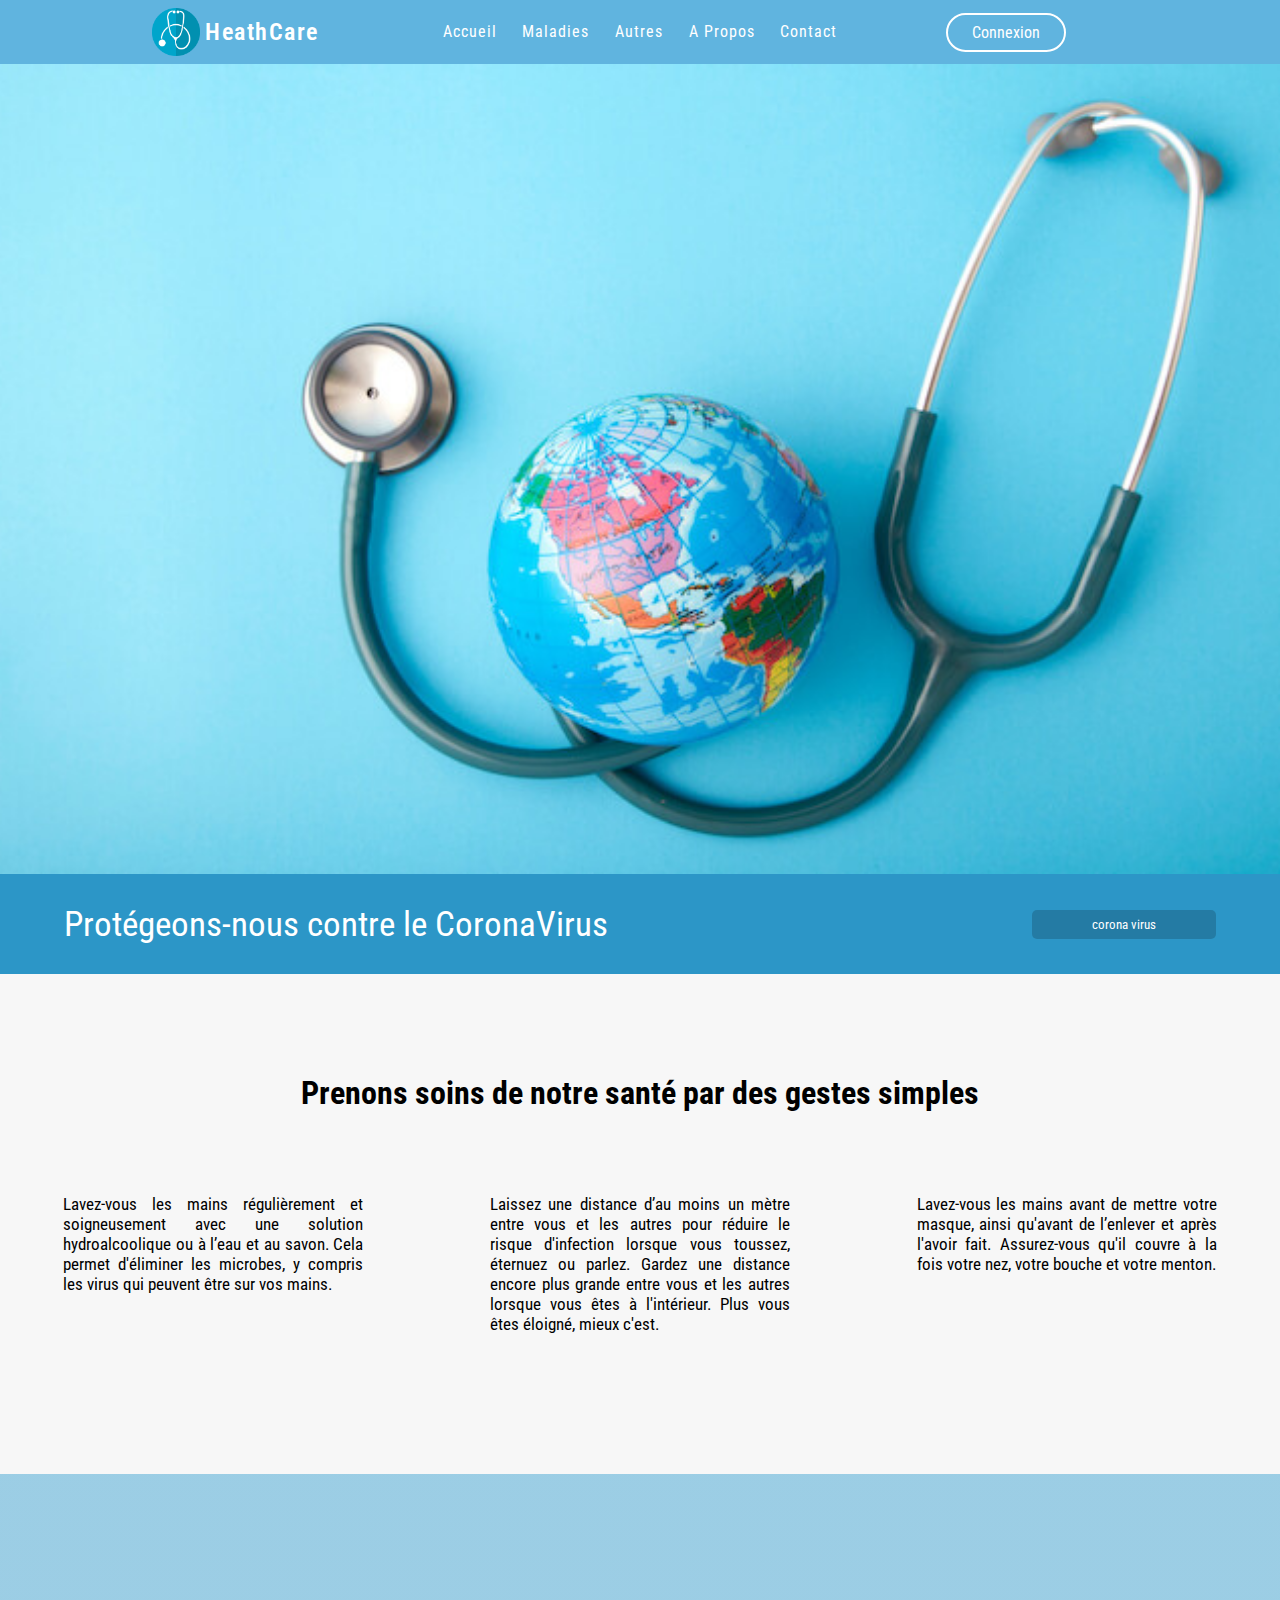
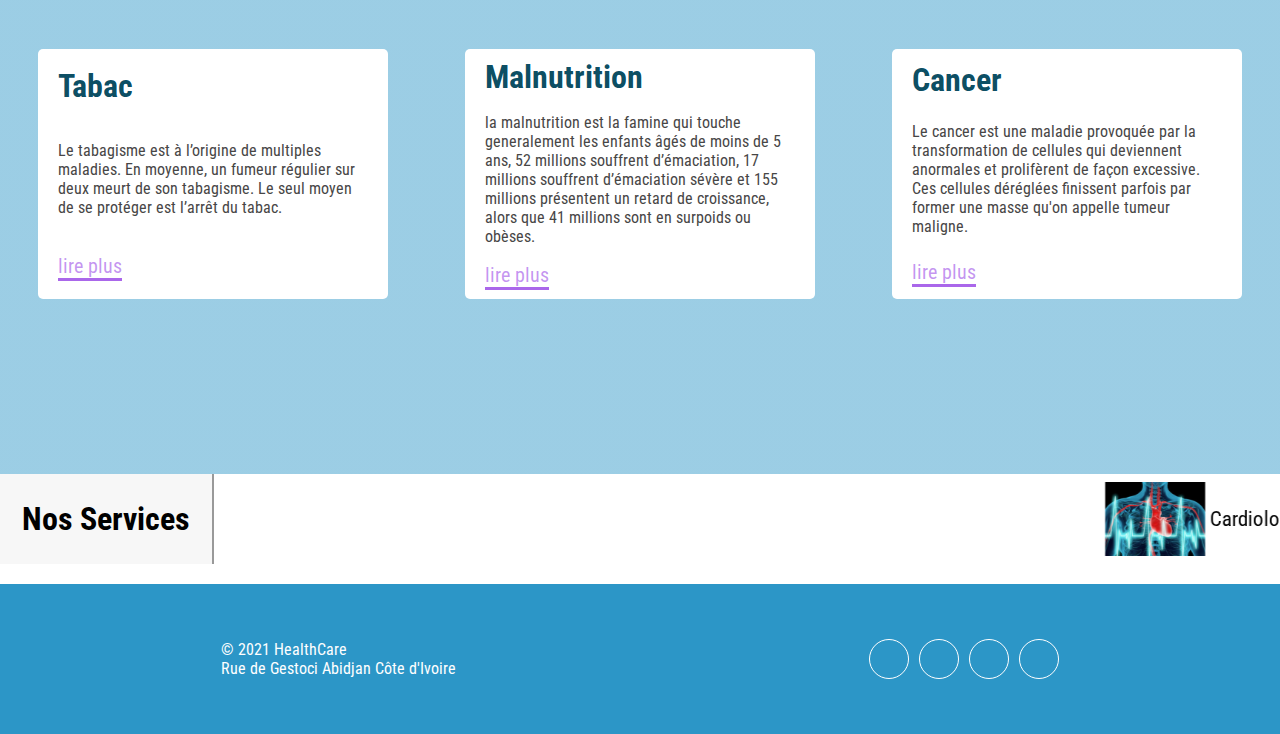
<file: index.html>
<!DOCTYPE html>
<html lang="fr">

<head>
    <meta charset="UTF-8">
    <meta http-equiv="X-UA-Compatible" content="IE=edge">
    <meta name="viewport" content="width=device-width, initial-scale=1.0">
    <title>HeathCare</title>


    <link rel="stylesheet" href="styles/style.css">
    <link rel="stylesheet" href="styles/head_foot.css">
    <link rel="stylesheet" href="https://use.fontawesome.com/releases/v5.15.2/css/all.css" integrity="sha384-vSIIfh2YWi9wW0r9iZe7RJPrKwp6bG+s9QZMoITbCckVJqGCCRhc+ccxNcdpHuYu" crossorigin="anonymous">

</head>

<body>
    <header>
        <div class="a-container">
            <input type="checkbox" name="" id="check">
            <div class="logo-container">
                <img src="images/stethoscope-icon-2316460_640.png" alt="" srcset=""><span>HeathCare</span>
            </div>
            <div class="nav-btn">
                <div class="nav-links">
                    <ul>
                        <li class="nav-link" style="--i: .6s"><a href="index.html">accueil</a></li>
                        <li class="nav-link" style="--i: .85s"><a href="pages/maladies.html">maladies</a></li>
                        <li class="nav-link" style="--i: 1s"><a href="pages/autres.html">autres</a></li>
                        <li class="nav-link" style="--i: 1.3s"><a href="pages/A_propos.html">a propos</a></li>
                        <li class="nav-link" style="--i: 1.5s"><a href="pages/contact.html">contact</a></li>
                    </ul>
                </div>
                <div class="log-sign" style="--i: 1.8s">
                    <a href="pages/connexion.html" class="btn">
                        <i class="fas fa-user-circle"></i>
                        <span class="btn-connexion"> Connexion</span>
                    </a>
                </div>
            </div>

            <div class="hamburger-menu-container">
                <div class="hamburger-menu">
                    <div></div>
                </div>
            </div>
        </div>
    </header>



    <div class="container_slid">
        <div class="a-speciality">
            <div class="a-box">
                <h2>Cardiologie</h2>
                <p>
                    La cardiologie s’intéresse à l’appareil cardiovasculaire, c’est-à-dire au cœur et aux vaisseaux (artères et veines), à la prévention ainsi qu’au traitement des anomalies et des maladies qui l’affectent...
                </p>
                <a href="#"> en savoir plus</a>
            </div>

            <div class="a-box a-box1">
                <h2>Neurologie</h2>
                <p>
                    La neurologie est une spécialité médicale s’intéressant au fonctionnement et aux maladies des systèmes nerveux central (cerveau et moelle épinière), périphérique (nerfs crâniens et nerfs des membres) et végétatif...

                </p>
                <a href="#"> en savoir plus</a>
            </div>

            <div class="a-box a-box2">
                <h2>Orthopégie</h2>
                <p>
                    L'odontologie concerne l'étude des dents et de leur environnement proche comprenant l'os maxillaire, les glandes salivaires ou encore les gencives. Définition, dans quels cas le consulter, prix et remboursement d'une consultation.
                </p>
                <a href="#"> en savoir plus</a>
            </div>

        </div>

        <div class="slider">
            <div class="slides">
                <div class="slide"><img src="images/world-health.jpg" alt=""></div>
                <div class="slide"><img src="images/medecin-generaliste.jpg" alt=""></div>
                <div class="slide"><img src="images/laboratory-2815641_1920.jpg" alt=""></div>
                <div class="slide"><img src="images/7JqPPI-u.jpeg" alt=""></div>
            </div>
        </div>
    </div>

    <div class="a-band">
        <div class="a-block">
            <span><i class="fas fa-angle-right"></i> Protégeons-nous contre le CoronaVirus</span>
            <button><a href="#">corona virus</a></button>
        </div>
    </div>



    <div class="a-section">
        <h1>Prenons soins de notre santé par des gestes simples</h1>
        <div class="a-contain">
            <div class="a-card">
                <i class="fas fa-hands-wash"></i>
                <p>
                    Lavez-vous les mains régulièrement et soigneusement avec une solution hydroalcoolique ou à l’eau et au savon. Cela permet d'éliminer les microbes, y compris les virus qui peuvent être sur vos mains.
                </p>
            </div>

            <div class="a-card">
                <i class="fas fa-people-arrows"></i>
                <p>
                    Laissez une distance d’au moins un mètre entre vous et les autres pour réduire le risque d'infection lorsque vous toussez, éternuez ou parlez. Gardez une distance encore plus grande entre vous et les autres lorsque vous êtes à l'intérieur. Plus vous êtes
                    éloigné, mieux c'est.
                </p>
            </div>

            <div class="a-card">
                <i class="fas fa-head-side-mask"></i>
                <p>
                    Lavez-vous les mains avant de mettre votre masque, ainsi qu'avant de l’enlever et après l'avoir fait. Assurez-vous qu'il couvre à la fois votre nez, votre bouche et votre menton.
                </p>
            </div>
        </div>
    </div>


    <div class="a-wrapper">
        <div class="a-wrapper-context">

            <div class="a-context-box">
                <h1>tabac</h1>
                <p>
                    Le tabagisme est à l’origine de multiples maladies. En moyenne, un fumeur régulier sur deux meurt de son tabagisme. Le seul moyen de se protéger est l’arrêt du tabac.
                </p>
                <a href="#">lire plus</a>
            </div>

            <div class="a-context-box">
                <h1>malnutrition</h1>
                <p>
                    la malnutrition est la famine qui touche generalement les enfants âgés de moins de 5 ans, 52 millions souffrent d’émaciation, 17 millions souffrent d’émaciation sévère et 155 millions présentent un retard de croissance, alors que 41 millions sont en surpoids
                    ou obèses.
                </p>
                <a href="#">lire plus</a>
            </div>

            <div class="a-context-box">
                <h1>cancer</h1>
                <p>
                    Le cancer est une maladie provoquée par la transformation de cellules qui deviennent anormales et prolifèrent de façon excessive. Ces cellules déréglées finissent parfois par former une masse qu'on appelle tumeur maligne.
                </p>
                <a href="#">lire plus</a>
            </div>

        </div>
    </div>

    <div class="a-service">
        <div class="a-service-1">
            <h1>Nos Services</h1>
        </div>
        <marquee>
            <div class="a-service-2">
                <div>
                    <img src="images/cardio.jpg" alt="cardio">
                    <span>Cardiologie</span>
                </div>

                <div>
                    <img src="images/dent.jpg" alt="odontologie">
                    <span>Odontologie</span>
                </div>
                <div>
                    <img src="images/dermato.jpg" alt="dermatologie">
                    <span>dermatologie</span>
                </div>
                <div>
                    <img src="images/gynecologie.png" alt="gynecologie">
                    <span>Gynecologie</span>
                </div>
                <div>
                    <img src="images/ophtamologie.jpg" alt="ophtamologie">
                    <span>Ophtamologie</span>
                </div>
                <div>
                    <img src="images/pediatrie.jpg" alt="pediatrie">
                    <span>Pédiatrie</span>
                </div>
            </div>
        </marquee>
    </div>

    <footer>
        <div class="footer-1">
            <p>© 2021 <span>HealthCare</span></p>
            <p class="bas">Rue de Gestoci Abidjan Côte d'Ivoire</p>
        </div>
        <div>
            <ul class="a-sociaux-media">
                <li><a href="#"><i class="fab fa-twitter face"></i></a></li>
                <li><a href="#"><i class="fab fa-google face"></i></a></li>
                <li><a href="#"><i class="fab fa-facebook-f face"></i></a></li>
                <li><a href="#"><i class="fab fa-apple face"></i></a></li>
            </ul>
        </div>

    </footer>
    <script src="script.js"></script>
</body>

</html>
</file>
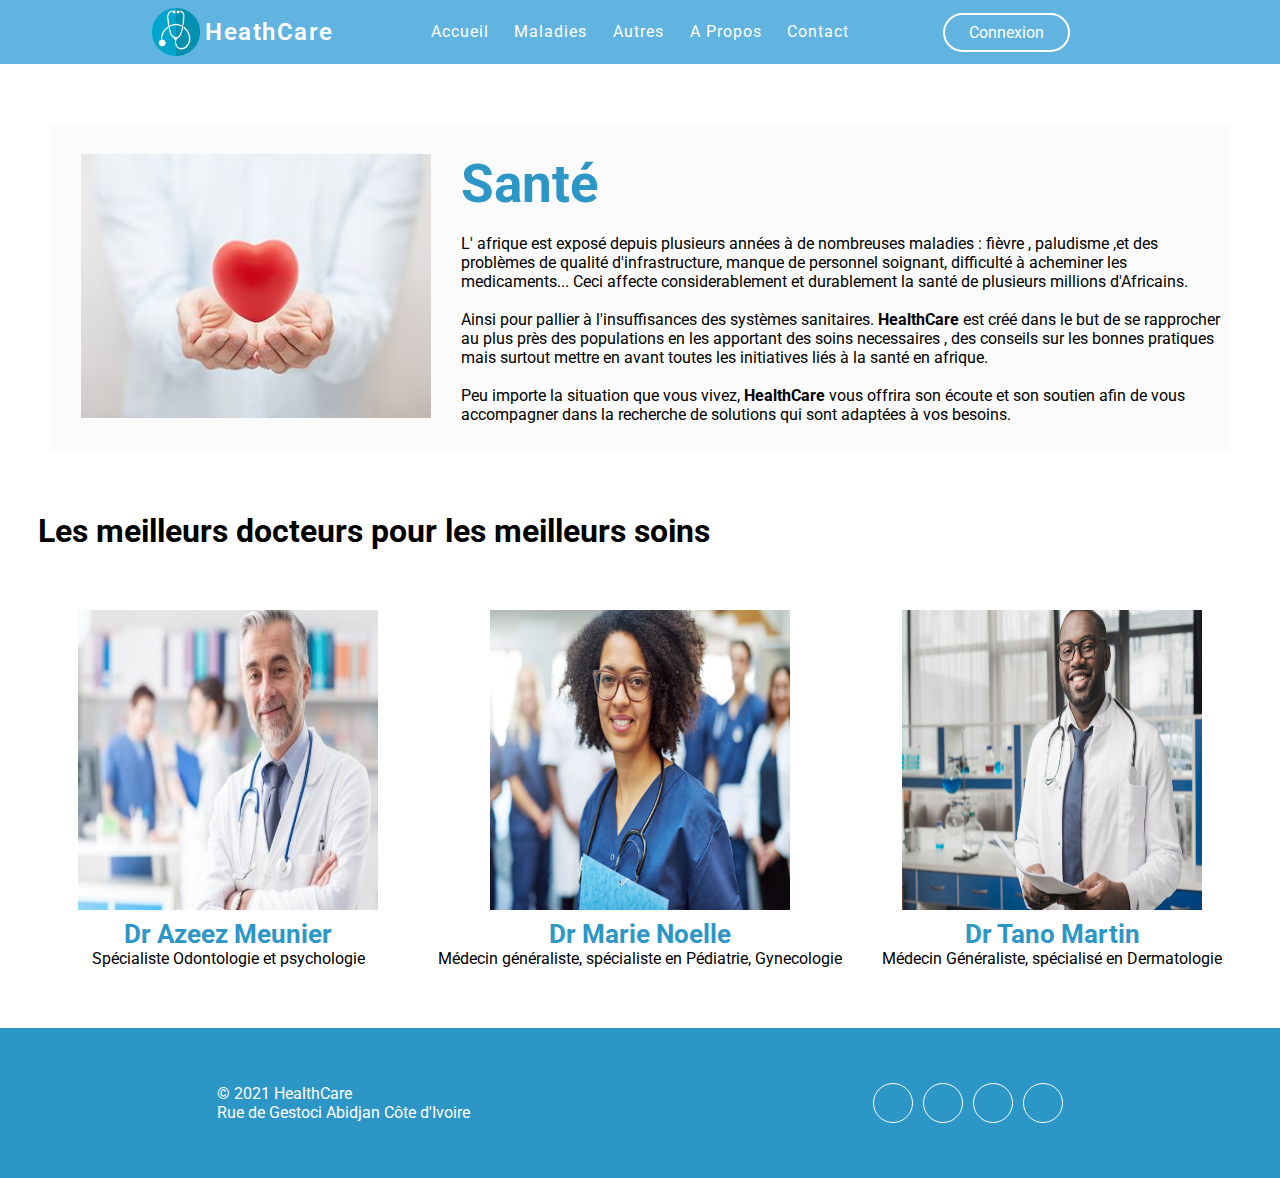
<file: pages/A_propos.html>
<!DOCTYPE html>
<html lang="fr">

<head>
    <meta charset="UTF-8">
    <meta http-equiv="X-UA-Compatible" content="IE=edge">
    <meta name="viewport" content="width=device-width, initial-scale=1.0">
    <title>A propos</title>

    <link rel="stylesheet" href="../styles/head_foot.css">
    <link rel="stylesheet" href="../styles/A_propos.css">
    <link rel="stylesheet" href="https://use.fontawesome.com/releases/v5.15.2/css/all.css" integrity="sha384-vSIIfh2YWi9wW0r9iZe7RJPrKwp6bG+s9QZMoITbCckVJqGCCRhc+ccxNcdpHuYu" crossorigin="anonymous">

</head>

<body>
    <header>
        <div class="a-container">
            <input type="checkbox" name="" id="check">
            <div class="logo-container">
                <img src="../images/stethoscope-icon-2316460_640.png" alt="" srcset=""><span>HeathCare</span>
            </div>
            <div class="nav-btn">
                <div class="nav-links">
                    <ul>
                        <li class="nav-link" style="--i: .6s"><a href="../index.html">accueil</a></li>
                        <li class="nav-link" style="--i: .85s"><a href="maladies.html">maladies</a></li>
                        <li class="nav-link" style="--i: 1s"><a href="autres.html">autres</a></li>
                        <li class="nav-link" style="--i: 1.3s"><a href="A_propos.html">a propos</a></li>
                        <li class="nav-link" style="--i: 1.5s"><a href="contact.html">contact</a></li>
                    </ul>
                </div>
                <div class="log-sign" style="--i: 1.8s">
                    <a href="connexion.html" class="btn">
                        <i class="fas fa-user-circle"></i>
                        <span class="btn-connexion"> Connexion</span>
                    </a>
                </div>
            </div>

            <div class="hamburger-menu-container">
                <div class="hamburger-menu">
                    <div></div>
                </div>
            </div>
        </div>
    </header>

    <main>
        <div class="articles">
            <div class="picture">
                <img src="../images/Santé.jpg" alt="santé">
            </div>
            <div class="article">
                <h1>Santé</h1><br>
                <p>L' afrique est exposé depuis plusieurs années à de nombreuses maladies : fièvre , paludisme ,et des problèmes de qualité d'infrastructure, manque de personnel soignant, difficulté à acheminer les medicaments... Ceci affecte considerablement
                    et durablement la santé de plusieurs millions d'Africains.</p><br>
                <p>Ainsi pour pallier à l'insuffisances des systèmes sanitaires.
                    <strong>HealthCare</strong> est créé dans le but de se rapprocher au plus près des populations en les apportant des soins necessaires , des conseils sur les bonnes pratiques mais surtout mettre en avant toutes les initiatives liés
                    à la santé en afrique.
                </p><br>
                <p>
                    Peu importe la situation que vous vivez, <strong>HealthCare</strong> vous offrira son écoute et son soutien afin de vous accompagner dans la recherche de solutions qui sont adaptées à vos besoins.
                </p>
            </div>
        </div>
        <div class="box-meilleur">
            <div class="titre-meilleur">
                <h1>Les meilleurs docteurs pour les meilleurs soins</h1>
            </div>
            <div class="blocks">
                <div class="block">
                    <p><img src="../images/Azeez.jpg" alt="azeez"></p>
                    <h3>Dr Azeez Meunier</h3>
                    <p>Spécialiste Odontologie et psychologie</p>
                </div>

                <div class="block">
                    <p><img src="../images/Marie Noelle.jpg" alt="marie noelle"></p>
                    <h3>Dr Marie Noelle</h3>
                    <p>Médecin généraliste, spécialiste en Pédiatrie, Gynecologie</p>
                </div>

                <div class="block">
                    <p><img src="../images/Tano Martin.jpg" alt="tano mat=rtin"></p>
                    <h3>Dr Tano Martin</h3>
                    <p>Médecin Généraliste, spécialisé en Dermatologie</p>
                </div>
            </div>
        </div>
    </main>

    <footer>
        <div class="footer-1">
            <p>© 2021 <span>HealthCare</span></p>
            <p class="bas">Rue de Gestoci Abidjan Côte d'Ivoire</p>
        </div>
        <div>
            <ul class="a-sociaux-media">
                <li><a href="#"><i class="fab fa-twitter face"></i></a></li>
                <li><a href="#"><i class="fab fa-google face"></i></a></li>
                <li><a href="#"><i class="fab fa-facebook-f face"></i></a></li>
                <li><a href="#"><i class="fab fa-apple face"></i></a></li>
            </ul>
        </div>

    </footer>

</body>

</html>
</file>
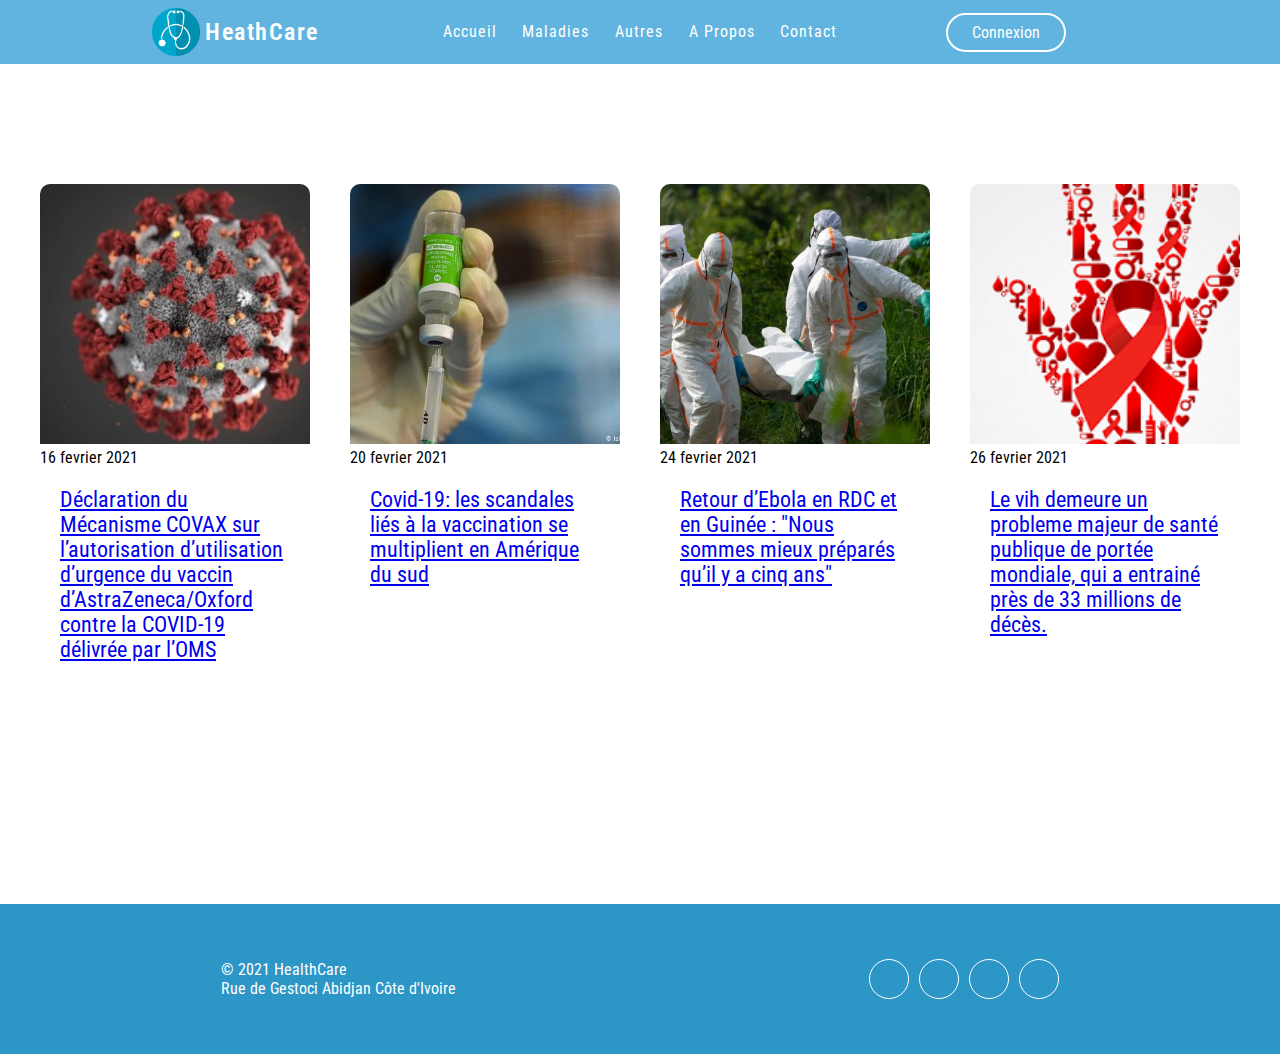
<file: pages/autres.html>
<!DOCTYPE html>
<html lang="fr">

<head>
    <meta charset="UTF-8">
    <meta http-equiv="X-UA-Compatible" content="IE=edge">
    <meta name="viewport" content="width=device-width, initial-scale=1.0">
    <title>Autres</title>

    <link rel="stylesheet" href="../styles/head_foot.css">
    <link rel="stylesheet" href="../styles/autres.css">
    <link rel="stylesheet" href="https://use.fontawesome.com/releases/v5.15.2/css/all.css" integrity="sha384-vSIIfh2YWi9wW0r9iZe7RJPrKwp6bG+s9QZMoITbCckVJqGCCRhc+ccxNcdpHuYu" crossorigin="anonymous">

</head>

<body>
    <header>
        <div class="a-container">
            <input type="checkbox" name="" id="check">
            <div class="logo-container">
                <img src="../images/stethoscope-icon-2316460_640.png" alt="" srcset=""><span>HeathCare</span>
            </div>
            <div class="nav-btn">
                <div class="nav-links">
                    <ul>
                        <li class="nav-link" style="--i: .6s"><a href="../index.html">accueil</a></li>
                        <li class="nav-link" style="--i: .85s"><a href="maladies.html">maladies</a></li>
                        <li class="nav-link" style="--i: 1s"><a href="autres.html">autres</a></li>
                        <li class="nav-link" style="--i: 1.3s"><a href="A_propos.html">a propos</a></li>
                        <li class="nav-link" style="--i: 1.5s"><a href="contact.html">contact</a></li>
                    </ul>
                </div>
                <div class="log-sign" style="--i: 1.8s">
                    <a href="connexion.html" class="btn">
                        <i class="fas fa-user-circle"></i>
                        <span class="btn-connexion"> Connexion</span>
                    </a>
                </div>
            </div>

            <div class="hamburger-menu-container">
                <div class="hamburger-menu">
                    <div></div>
                </div>
            </div>
        </div>
    </header>

    <div class="box">
        <div class="actualite">
            <img class="corona" src="/images/corona.jpg" alt="">
            <span class="date">16 fevrier 2021</span>
            <p class="info">
                <a href="#">Déclaration du Mécanisme COVAX sur l’autorisation d’utilisation d’urgence du vaccin d’AstraZeneca/Oxford contre la COVID-19 délivrée par l’OMS</a>

            </p>
        </div>

        <div class="actualite">
            <img class="corona" src="/images/vaccine.jpg" alt="">
            <span class="date">20 fevrier 2021</span>
            <p class="info">
                <a href="#"> Covid-19: les scandales liés à la vaccination se multiplient en Amérique du sud</a>

            </p>
        </div>
        <div class="actualite">
            <img class="corona" src="/images/pull.jpg" alt="">
            <span class="date">24 fevrier 2021</span>
            <p class="info">
                <a href="#">Retour d’Ebola en RDC et en Guinée : "Nous sommes mieux préparés qu’il y a cinq ans"</a>

            </p>
        </div>

        <div class="actualite">
            <img class="corona" src="/images/vihsida.png" alt="">
            <span class="date">26 fevrier 2021</span>
            <p class="info">
                <a href="#">Le vih demeure un probleme majeur de santé publique de portée mondiale, qui a entrainé près de 33 millions de décès.</a>

            </p>
        </div>

    </div>

    <footer>
        <div class="footer-1">
            <p>© 2021 <span>HealthCare</span></p>
            <p class="bas">Rue de Gestoci Abidjan Côte d'Ivoire</p>
        </div>
        <div>
            <ul class="a-sociaux-media">
                <li><a href="#"><i class="fab fa-twitter face"></i></a></li>
                <li><a href="#"><i class="fab fa-google face"></i></a></li>
                <li><a href="#"><i class="fab fa-facebook-f face"></i></a></li>
                <li><a href="#"><i class="fab fa-apple face"></i></a></li>
            </ul>
        </div>

    </footer>

</body>

</html>
</file>
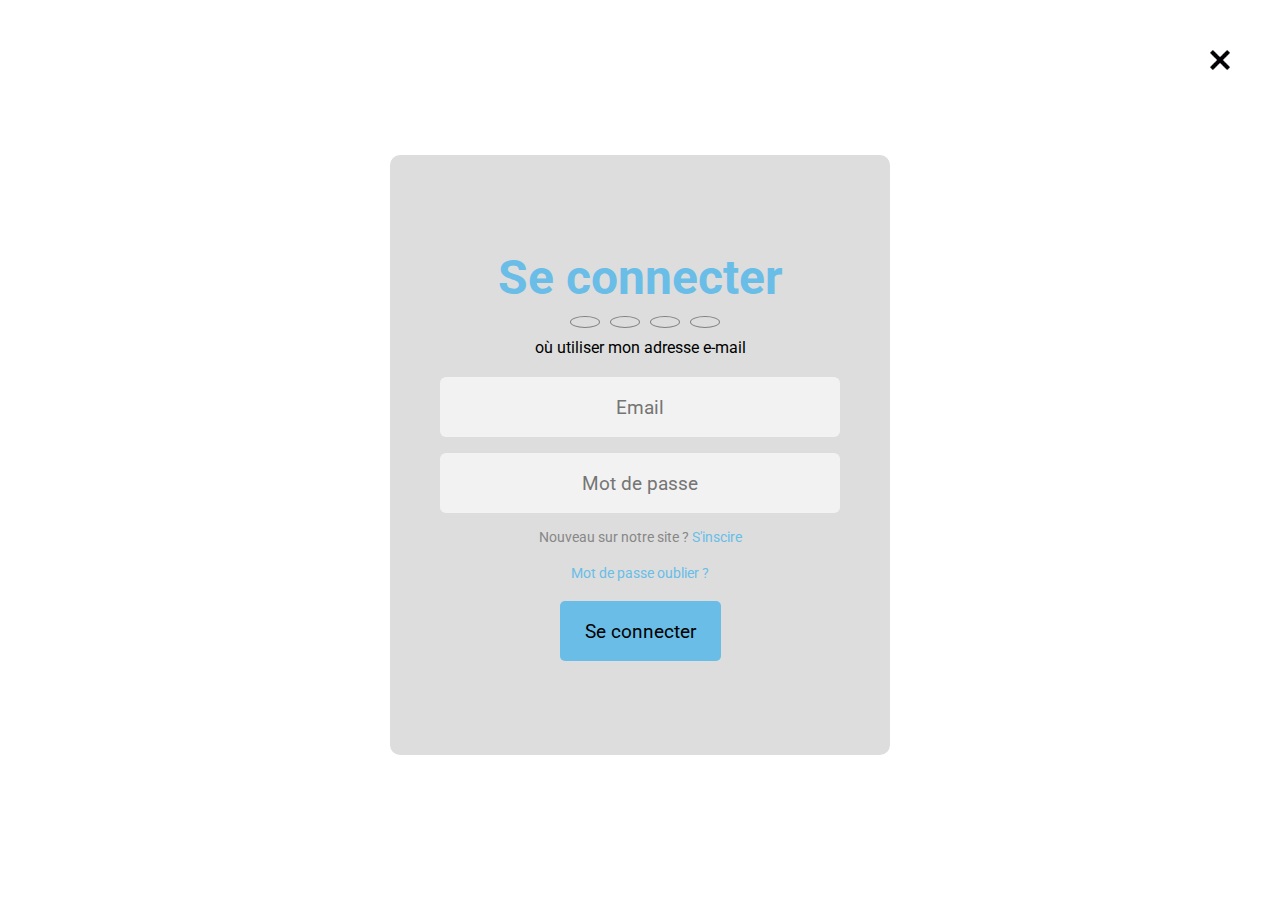
<file: pages/connexion.html>
<!DOCTYPE html>
<html lang="fr">

<head>
    <meta charset="UTF-8">
    <meta http-equiv="X-UA-Compatible" content="IE=edge">
    <meta name="viewport" content="width=device-width, initial-scale=1.0">
    <title>Connexion</title>

    <link rel="stylesheet" href="../styles/connexion.css">
    <link rel="stylesheet" href="https://use.fontawesome.com/releases/v5.15.2/css/all.css" integrity="sha384-vSIIfh2YWi9wW0r9iZe7RJPrKwp6bG+s9QZMoITbCckVJqGCCRhc+ccxNcdpHuYu" crossorigin="anonymous">

</head>

<body>


    <div class="container">
        <div class="btn">
            <a href="../index.html"><img src="../icone/croix.png" alt="croix"></a>
        </div>
        <section>
            <form>
                <div class="block">
                    <h1>Se connecter</h1>
                    <div class="social-media">
                        <p><i class="fab fa-google"></i></p>
                        <p><i class="fab fa-facebook"></i></p>
                        <p><i class="fab fa-apple"></i></p>
                        <p><i class="fab fa-twitter"></i></p>
                    </div>
                    <p class="choose-email">où utiliser mon adresse e-mail</p>
                    <div class="inputs">
                        <input type="email" placeholder="Email">
                        <input type="password" placeholder="Mot de passe">
                    </div>

                    <p class="inscription">Nouveau sur notre site ?<span><a href="inscription.html"> S'inscire </a></span></p>

                    <p class="inscription"><a href="#">Mot de passe oublier ?</a></p>
                    <div align="center">
                        <button type="submit">Se connecter</button>
                    </div>
                </div>
            </form>
        </section>
    </div>

</body>

</html>
</file>
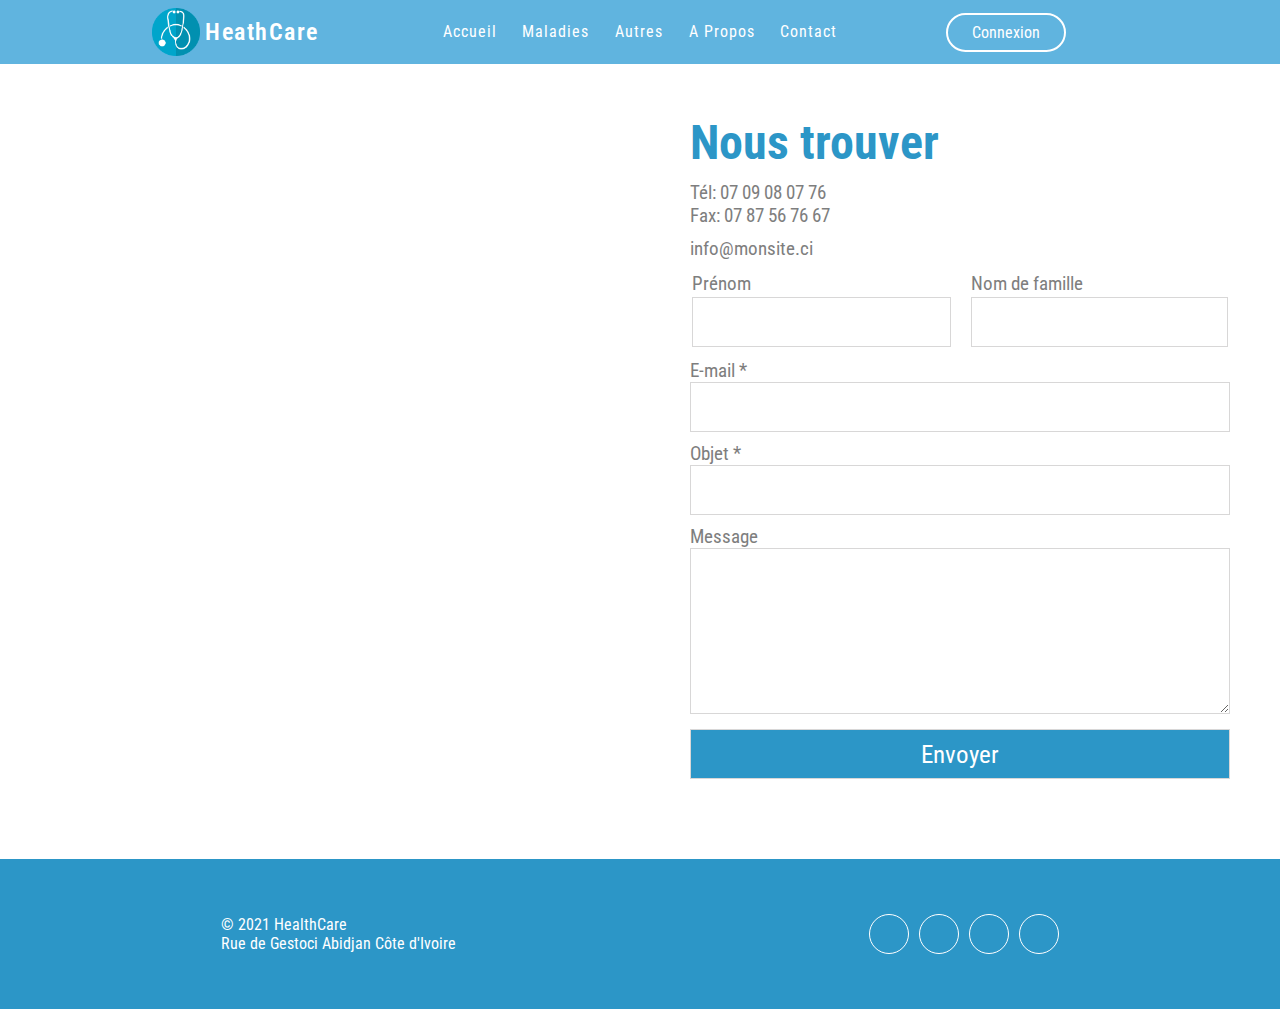
<file: pages/contact.html>
<!DOCTYPE html>
<html lang="fr">

<head>
    <meta charset="UTF-8">
    <meta http-equiv="X-UA-Compatible" content="IE=edge">
    <meta name="viewport" content="width=device-width, initial-scale=1.0">
    <title>Contact</title>

    <link rel="stylesheet" href="../styles/head_foot.css">
    <link rel="stylesheet" href="../styles/contact.css">
    <link rel="stylesheet" href="https://use.fontawesome.com/releases/v5.15.2/css/all.css" integrity="sha384-vSIIfh2YWi9wW0r9iZe7RJPrKwp6bG+s9QZMoITbCckVJqGCCRhc+ccxNcdpHuYu" crossorigin="anonymous">

</head>

<body>
    <header>
        <div class="a-container">
            <input type="checkbox" name="" id="check">
            <div class="logo-container">
                <img src="../images/stethoscope-icon-2316460_640.png" alt="" srcset=""><span>HeathCare</span>
            </div>
            <div class="nav-btn">
                <div class="nav-links">
                    <ul>
                        <li class="nav-link" style="--i: .6s"><a href="../index.html">accueil</a></li>
                        <li class="nav-link" style=" --i: .85s "><a href="maladies.html ">maladies</a></li>
                        <li class="nav-link " style="--i: 1s"><a href="autres.html">autres</a></li>
                        <li class="nav-link" style=" --i: 1.3s "><a href="A_propos.html ">a propos</a></li>
                        <li class="nav-link " style="--i: 1.5s"><a href="contact.html">contact</a></li>
                    </ul>
                </div>
                <div class="log-sign" style="--i: 1.8s">
                    <a href="connexion.html" class="btn">
                        <i class="fas fa-user-circle"></i>
                        <span class="btn-connexion"> Connexion</span>
                    </a>
                </div>
            </div>

            <div class="hamburger-menu-container">
                <div class="hamburger-menu">
                    <div></div>
                </div>
            </div>
        </div>
    </header>

    <section>
        <div class="map">
            <iframe src="https://www.google.com/maps/embed?pb=!1m18!1m12!1m3!1d4242.465445894219!2d-3.9650086153029322!3d5.401328094534041!2m3!1f0!2f0!3f0!3m2!1i1024!2i768!4f13.1!3m3!1m2!1s0xfc1933ec546f809%3A0xa13e690552d16e30!2sEcole%20NaN!5e0!3m2!1sfr!2sci!4v1613729608570!5m2!1sfr!2sci"
                frameborder="0" style="border:0;" allowfullscreen="" aria-hidden="false" tabindex="0"></iframe>
        </div>
        <div class="contact">
            <h1>Nous trouver</h1>
            <p></p>
            <p>Tél: 07 09 08 07 76 <br> Fax: 07 87 56 76 67</p>
            <p>info@monsite.ci</p>
            <form action="#">
                <table>
                    <tr>
                        <td>Prénom</td>
                        <td class="vide"></td>
                        <td>Nom de famille</td>
                    </tr>
                    <tr>
                        <td><input type="text" name="prenom" id="prenom"></td>
                        <td class="vide"></td>
                        <td><input type="text" name="nom" id="nom"></td>
                    </tr>
                </table>
                <label for="mail">E-mail *</label> <br>
                <input type="email" name="mail" id="mail" required> <br>
                <label for="objet">Objet *</label> <br>
                <input type="text" name="objet" id="objet" required> <br>
                <label for="message">Message</label> <br>
                <textarea name="message" id="message" cols="30" rows="10"></textarea> <br>
                <input type="submit" id="envoie" value="Envoyer">
            </form>
        </div>
    </section>

    <footer>
        <div class="footer-1">
            <p>© 2021 <span>HealthCare</span></p>
            <p class="bas">Rue de Gestoci Abidjan Côte d'Ivoire</p>
        </div>
        <div>
            <ul class="a-sociaux-media">
                <li><a href="#"><i class="fab fa-twitter face"></i></a></li>
                <li><a href="#"><i class="fab fa-google face"></i></a></li>
                <li><a href="#"><i class="fab fa-facebook-f face"></i></a></li>
                <li><a href="#"><i class="fab fa-apple face"></i></a></li>
            </ul>
        </div>

    </footer>

</body>

</html>
</file>
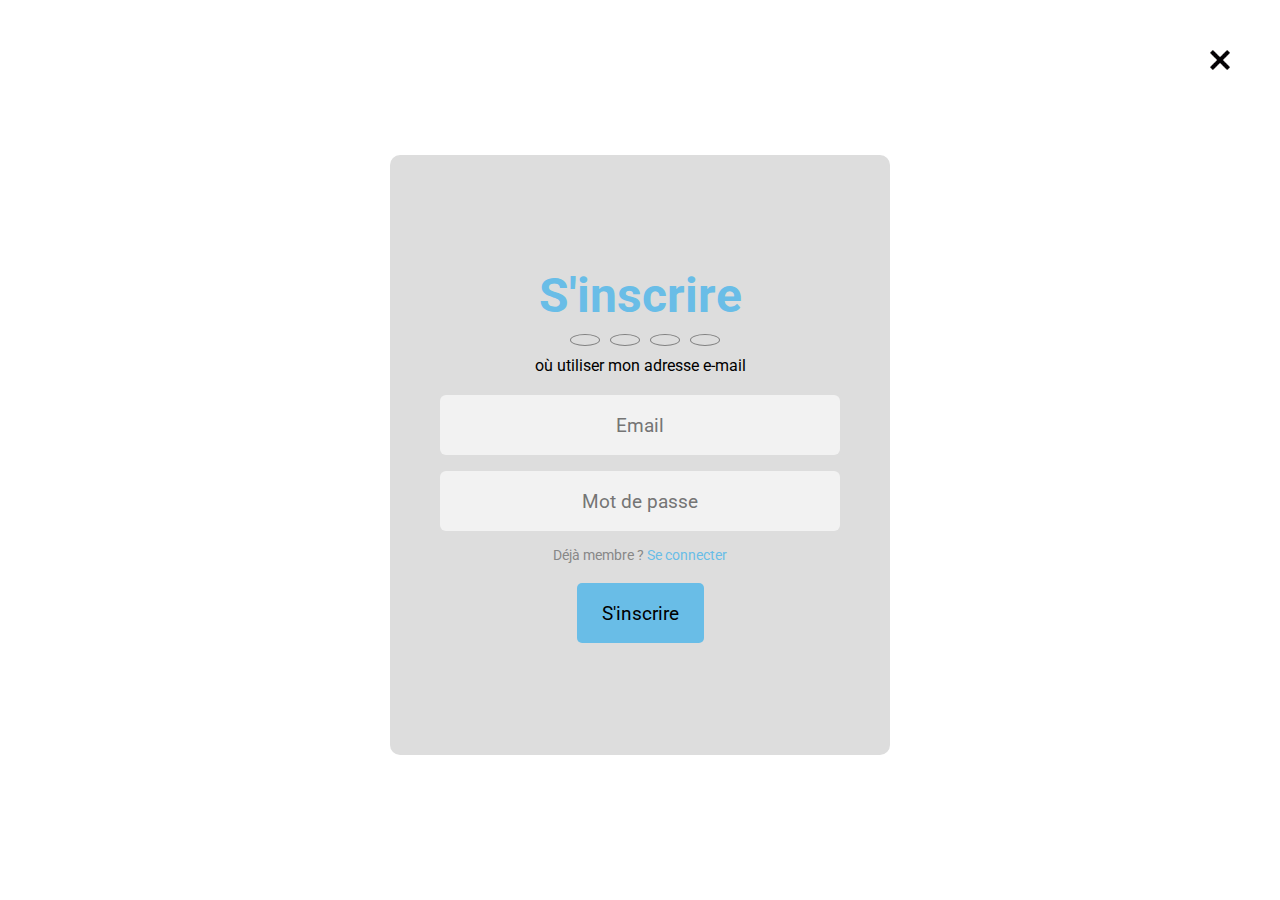
<file: pages/inscription.html>
<!DOCTYPE html>
<html lang="fr">

<head>
    <meta charset="UTF-8">
    <meta http-equiv="X-UA-Compatible" content="IE=edge">
    <meta name="viewport" content="width=device-width, initial-scale=1.0">
    <title>Inscription</title>

    <link rel="stylesheet" href="../styles/connexion.css">
    <link rel="stylesheet" href="https://use.fontawesome.com/releases/v5.15.2/css/all.css" integrity="sha384-vSIIfh2YWi9wW0r9iZe7RJPrKwp6bG+s9QZMoITbCckVJqGCCRhc+ccxNcdpHuYu" crossorigin="anonymous">

</head>

<body>


    <div class="container">
        <div class="btn">
            <a href="../index.html"><img src="../icone/croix.png" alt="croix"></a>
        </div>
        <section>
            <form>
                <div class="block">
                    <h1>S'inscrire</h1>
                    <div class="social-media">
                        <p><i class="fab fa-google"></i></p>
                        <p><i class="fab fa-facebook"></i></p>
                        <p><i class="fab fa-apple"></i></p>
                        <p><i class="fab fa-twitter"></i></p>
                    </div>
                    <p class="choose-email">où utiliser mon adresse e-mail</p>
                    <div class="inputs">
                        <input type="email" placeholder="Email">
                        <input type="password" placeholder="Mot de passe">
                    </div>

                    <p class="inscription">Déjà membre ?<span><a href="connexion.html"> Se connecter </a></span></p>
                    <div align="center">
                        <button type="submit">S'inscrire</button>
                    </div>
                </div>
            </form>
        </section>
    </div>

</body>

</html>
</file>
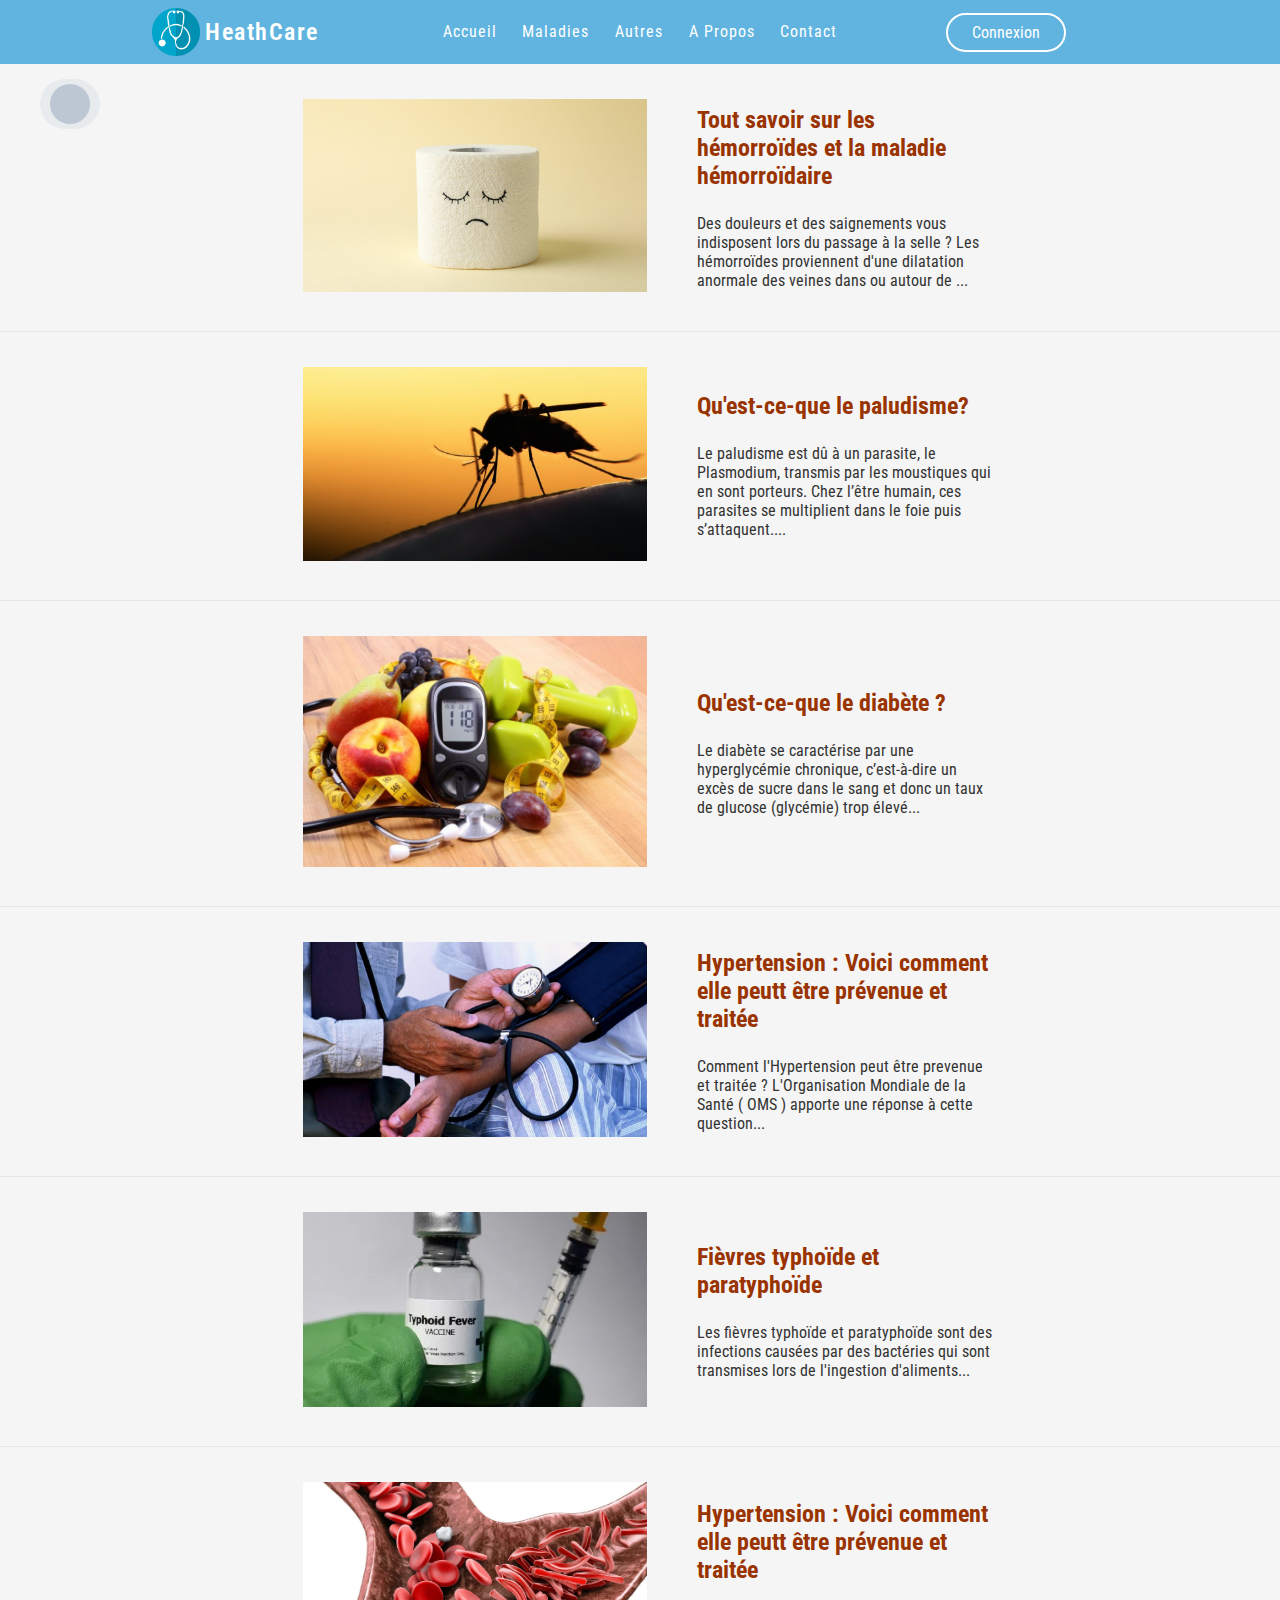
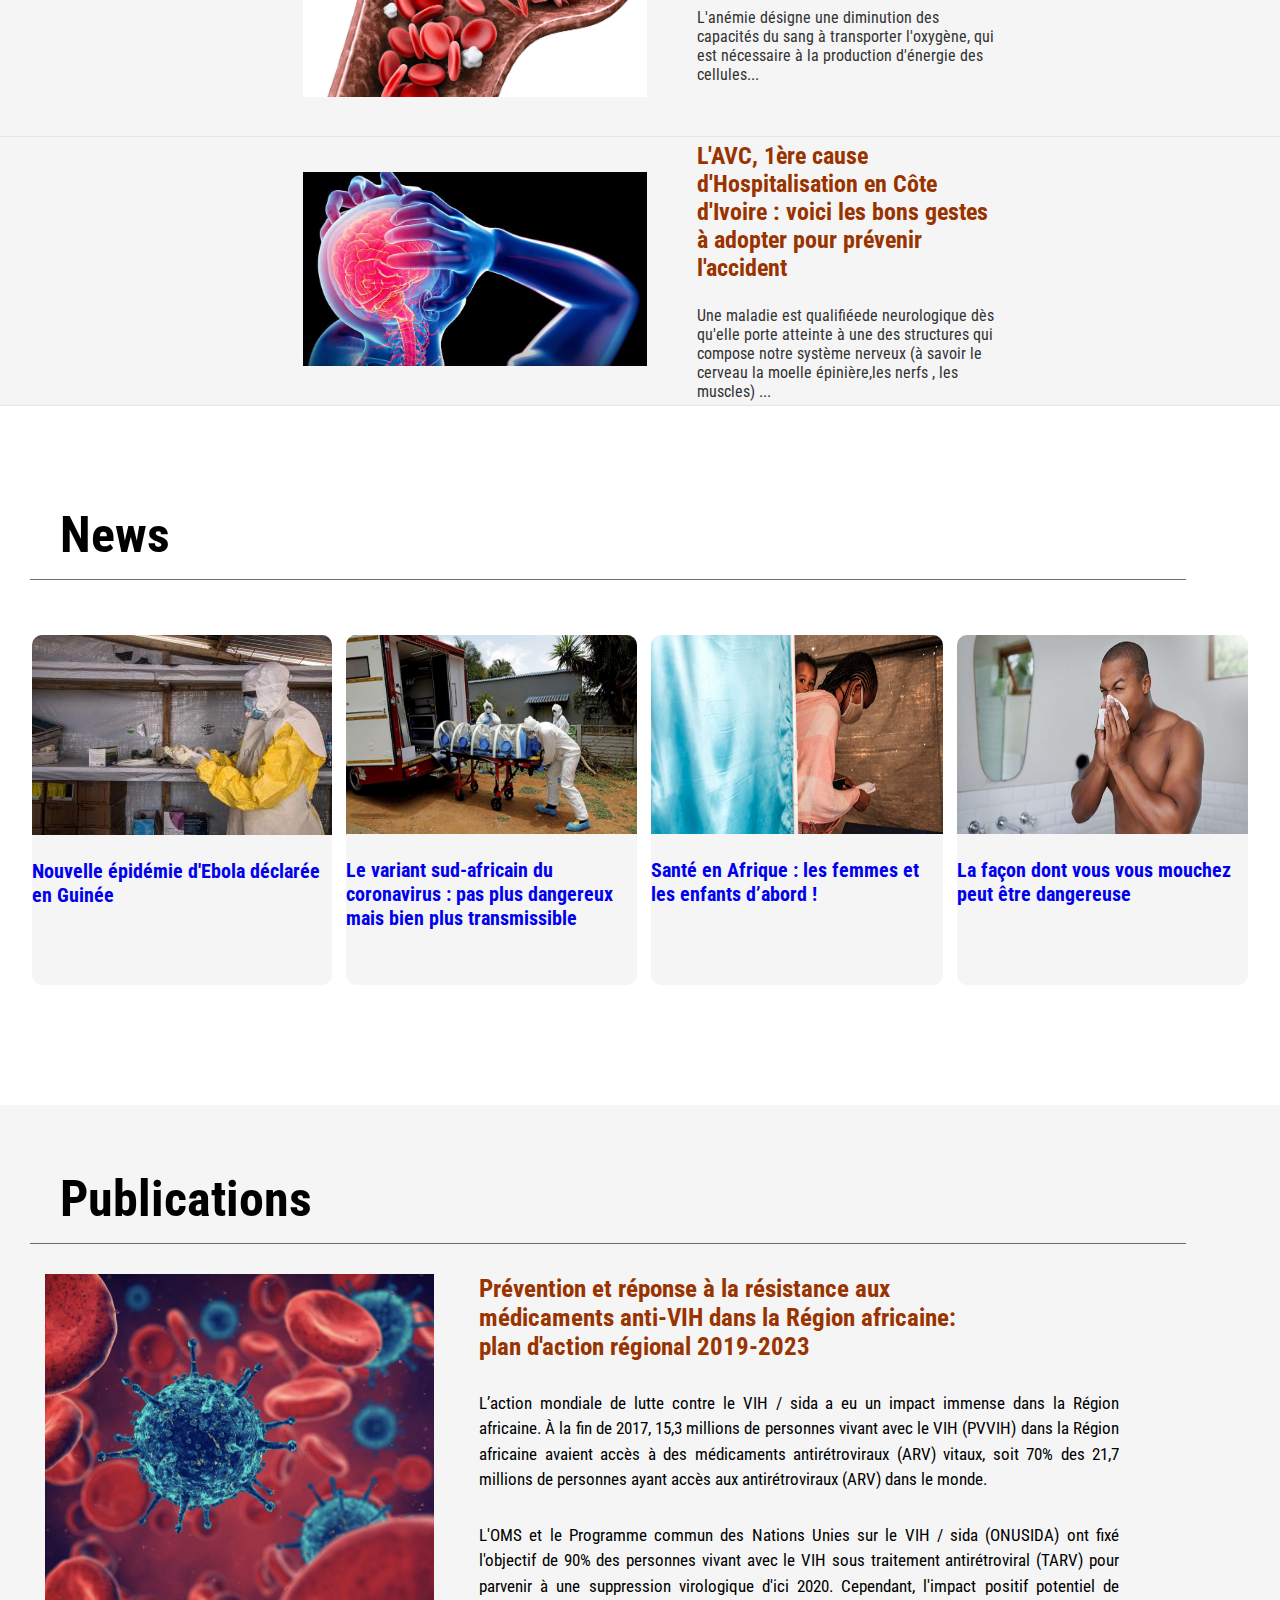
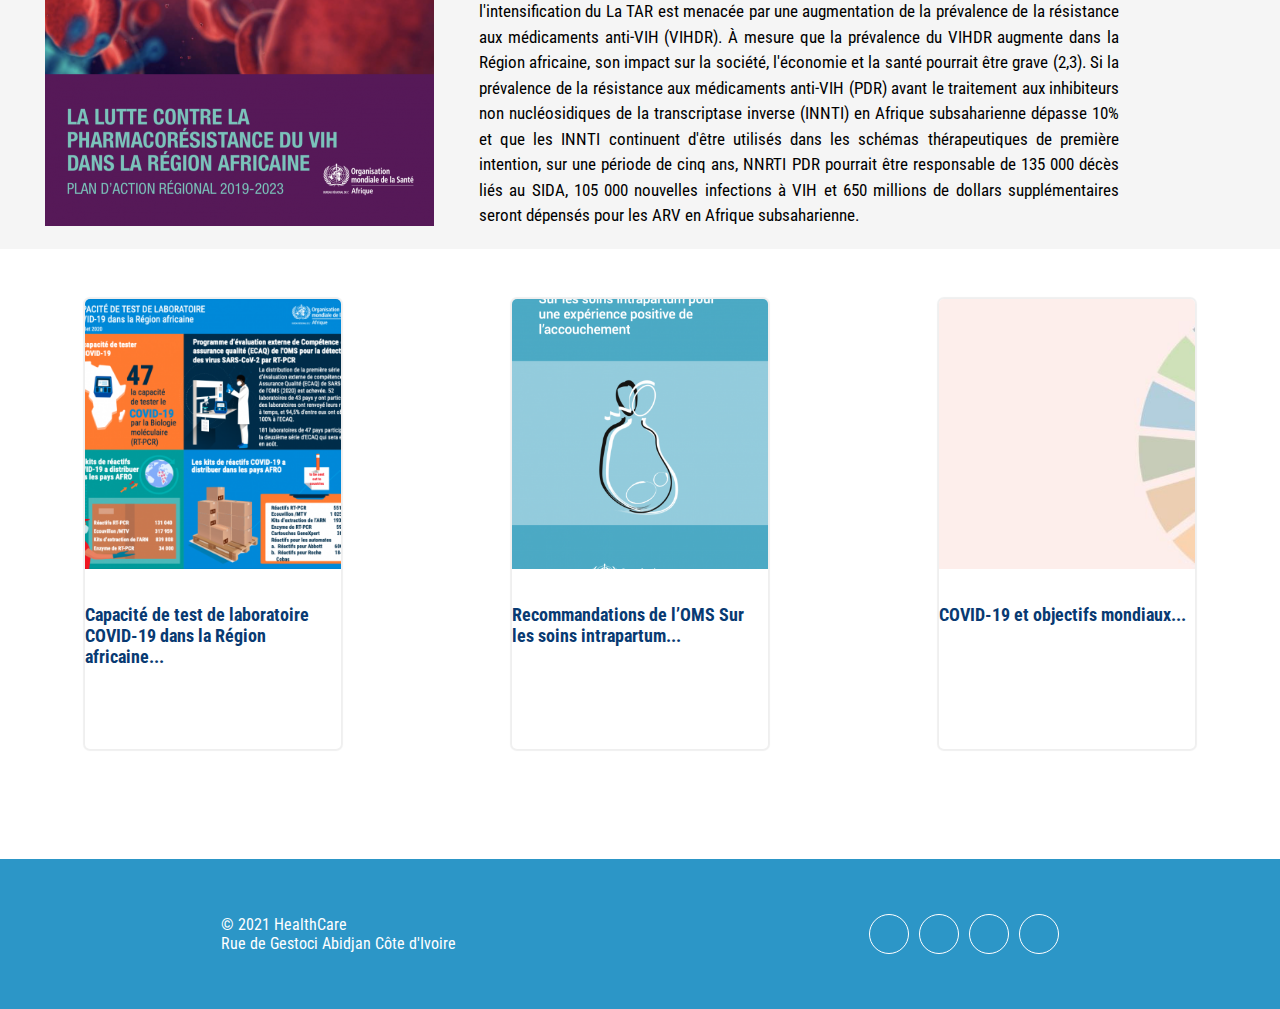
<file: pages/maladies.html>
<!DOCTYPE html>
<html lang="fr">

<head>
    <meta charset="UTF-8">
    <meta http-equiv="X-UA-Compatible" content="IE=edge">
    <meta name="viewport" content="width=device-width, initial-scale=1.0">
    <title>Maladies</title>

    <link rel="stylesheet" href="../styles/head_foot.css">
    <link rel="stylesheet" href="../styles/maladies.css">
    <link rel="stylesheet" href="https://use.fontawesome.com/releases/v5.15.2/css/all.css" integrity="sha384-vSIIfh2YWi9wW0r9iZe7RJPrKwp6bG+s9QZMoITbCckVJqGCCRhc+ccxNcdpHuYu" crossorigin="anonymous">

</head>

<body>
    <header>
        <div class="a-container">
            <input type="checkbox" name="" id="check">
            <div class="logo-container">
                <img src="../images/stethoscope-icon-2316460_640.png" alt="" srcset=""><span>HeathCare</span>
            </div>

            <!-----  barrre de na navigation -->

            <div class="nav-btn">
                <div class="nav-links">
                    <ul>
                        <li class="nav-link" style="--i: .6s"><a href="../index.html">accueil</a></li>
                        <li class="nav-link" style="--i: .85s"><a href="maladies.html">maladies</a></li>
                        <li class="nav-link" style="--i: 1s"><a href="autres.html">autres</a></li>
                        <li class="nav-link" style="--i: 1.3s"><a href="A_propos.html">a propos</a></li>
                        <li class="nav-link" style="--i: 1.5s"><a href="contact.html">contact</a></li>
                    </ul>
                </div>
                <!-- <div class="search-box-nav">
                    <input class="search-txt-nav" type="text" id="search" placeholder="corona">
                    <a class="search-btn-nav" href="#"><i class="fas fa-search"></i></a>
                </div> -->
                <div class="log-sign" style="--i: 1.8s">
                    <a href="connexion.html" class="btn">
                        <i class="fas fa-user-circle"></i>
                        <span class="btn-connexion"> Connexion</span>
                    </a>
                </div>
            </div>

            <div class="hamburger-menu-container">
                <div class="hamburger-menu">
                    <div></div>
                </div>
            </div>
        </div>
    </header>

    <main>

        <!----------  boites des maladies ------------>
        <div class="search-box">
            <input class="search-txt" type="text" id="search" placeholder="corona">
            <a class="search-btn" href="#"><i class="fas fa-search"></i></a>
        </div>

        <div class="box-maladies">
            <div class="maladie">
                <div class="picture">
                    <a href="#"><img src="/images/papier-toilette-.jpg" alt="hémorroïde"></a>
                </div>
                <div class="container">
                    <a href="#">
                        <h2>
                            Tout savoir sur les hémorroïdes et la maladie hémorroïdaire
                        </h2>
                    </a>
                    <p>
                        Des douleurs et des saignements vous indisposent lors du passage à la selle ? Les hémorroïdes proviennent d'une dilatation anormale des veines dans ou autour de ...
                    </p>
                </div>
            </div>

            <div class="maladie">
                <div class="picture">
                    <a href="#"><img src="/images/moustique-malaria.jpeg" alt="malaria"></a>
                </div>
                <div class="container">
                    <a href="#">
                        <h2>
                            Qu'est-ce-que le paludisme?
                        </h2>
                    </a>
                    <p>
                        Le paludisme est dû à un parasite, le Plasmodium, transmis par les moustiques qui en sont porteurs. Chez l’être humain, ces parasites se multiplient dans le foie puis s’attaquent....
                    </p>
                </div>
            </div>

            <div class="maladie">
                <div class="picture">
                    <a href="#"><img src="/images/le-diabete.jpg" alt="le diabète"></a>
                </div>
                <div class="container">
                    <a href="#">
                        <h2>
                            Qu'est-ce-que le diabète ?
                        </h2>
                    </a>
                    <p>
                        Le diabète se caractérise par une hyperglycémie chronique, c’est-à-dire un excès de sucre dans le sang et donc un taux de glucose (glycémie) trop élevé...
                    </p>
                </div>
            </div>

            <div class="maladie">
                <div class="picture">
                    <a href="#"><img src="/images/Hypertension.jpg" alt="Hypertension"></a>
                </div>
                <div class="container">
                    <a href="#">
                        <h2>
                            Hypertension : Voici comment elle peutt être prévenue et traitée
                        </h2>
                    </a>
                    <p>
                        Comment l'Hypertension peut être prevenue et traitée ? L'Organisation Mondiale de la Santé ( OMS ) apporte une réponse à cette question...
                    </p>
                </div>
            </div>

            <div class="maladie">
                <div class="picture">
                    <a href="#"><img src="/images/fièvre-typhoïde.jpg" alt=""></a>
                </div>
                <div class="container">
                    <a href="#">
                        <h2>
                            Fièvres typhoïde et paratyphoïde
                        </h2>
                    </a>
                    <p>
                        Les fièvres typhoïde et paratyphoïde sont des infections causées par des bactéries qui sont transmises lors de l'ingestion d'aliments...
                    </p>
                </div>
            </div>

            <div class="maladie">
                <div class="picture">
                    <a href="#"><img src="/images/anemie.jpg" alt="hypertension"></a>
                </div>
                <div class="container">
                    <a href="#">
                        <h2>
                            Hypertension : Voici comment elle peutt être prévenue et traitée
                        </h2>
                    </a>
                    <p>
                        L'anémie désigne une diminution des capacités du sang à transporter l'oxygène, qui est nécessaire à la production d'énergie des cellules...
                    </p>
                </div>
            </div>

            <div class="maladie">
                <div class="picture">
                    <a href="#"><img src="/images/AVC.jpg" alt="avc"></a>
                </div>
                <div class="container">
                    <a href="#">
                        <h2>
                            L'AVC, 1ère cause d'Hospitalisation en Côte d'Ivoire : voici les bons gestes à adopter pour prévenir l'accident
                        </h2>
                    </a>
                    <p>
                        Une maladie est qualifiéede neurologique dès qu'elle porte atteinte à une des structures qui compose notre système nerveux (à savoir le cerveau la moelle épinière,les nerfs , les muscles) ...
                    </p>
                </div>
            </div>
        </div>

        <!------------- News  ------------>

        <section>
            <div class="titre">
                <h1>News</h1>
            </div>
            <div class="featured-news">
                <div class="box-news">
                    <img src="/images/ebola.jpg" alt="ebola">
                    <a href="#">
                        <h2>Nouvelle épidémie d'Ebola déclarée en Guinée</h2>
                    </a>
                </div>
                <div class="box-news">
                    <img class="reduire" src="/images/variant-sud.jpg" alt="">
                    <a href="#">
                        <h2>Le variant sud-africain du coronavirus : pas plus dangereux mais bien plus transmissible</h2>
                    </a>
                </div>
                <div class="box-news">
                    <img class="reduire" src="/images/sant-afri.jpg" alt="">
                    <a href="#">
                        <h2>Santé en Afrique : les femmes et les enfants d’abord !</h2>
                    </a>
                </div>
                <div class="box-news">
                    <img class="reduire" src="/images/se-moucher.jpg" alt="ebola">
                    <a href="#">
                        <h2>La façon dont vous vous mouchez peut être dangereuse</h2>
                    </a>
                </div>
            </div>

        </section>

        <!------------------- Publications -------------------->


        <section>

            <div class="box-publ">
                <div class="titre">
                    <h1>Publications</h1>
                </div>
                <div class="publ">
                    <img src="/images/prevention1.png" alt="prevention">
                    <div>
                        <h2>
                            Prévention et réponse à la résistance aux médicaments anti-VIH dans la Région africaine: plan d'action régional 2019-2023
                        </h2>
                        <p>
                            L’action mondiale de lutte contre le VIH / sida a eu un impact immense dans la Région africaine. À la fin de 2017, 15,3 millions de personnes vivant avec le VIH (PVVIH) dans la Région africaine avaient accès à des médicaments antirétroviraux (ARV) vitaux,
                            soit 70% des 21,7 millions de personnes ayant accès aux antirétroviraux (ARV) dans le monde.
                        </p>
                        <p>
                            L'OMS et le Programme commun des Nations Unies sur le VIH / sida (ONUSIDA) ont fixé l'objectif de 90% des personnes vivant avec le VIH sous traitement antirétroviral (TARV) pour parvenir à une suppression virologique d'ici 2020. Cependant, l'impact positif
                            potentiel de l'intensification du La TAR est menacée par une augmentation de la prévalence de la résistance aux médicaments anti-VIH (VIHDR). À mesure que la prévalence du VIHDR augmente dans la Région africaine, son impact
                            sur la société, l'économie et la santé pourrait être grave (2,3). Si la prévalence de la résistance aux médicaments anti-VIH (PDR) avant le traitement aux inhibiteurs non nucléosidiques de la transcriptase inverse (INNTI) en
                            Afrique subsaharienne dépasse 10% et que les INNTI continuent d'être utilisés dans les schémas thérapeutiques de première intention, sur une période de cinq ans, NNRTI PDR pourrait être responsable de 135 000 décès liés au
                            SIDA, 105 000 nouvelles infections à VIH et 650 millions de dollars supplémentaires seront dépensés pour les ARV en Afrique subsaharienne.
                        </p>
                    </div>
                </div>
            </div>
            <div class="box-pub2">
                <div class="pub2">
                    <img src="/images/capa-test.png" alt="image-test">
                    <a href="/pdf/capa-test-grand.pdf" target="_blank">
                        <span>Capacité de test de laboratoire COVID-19 dans la Région africaine...</span>
                    </a>
                </div>
                <div class="pub2">
                    <img src="/images/accouch-pub.png" alt="">
                    <a href="#" target="-blank">
                        <span>Recommandations de l’OMS Sur les soins intrapartum...</span>
                    </a>
                </div>
                <div class="pub2">
                    <img src="/images/covid.jpeg" alt="">
                    <a href="#">
                        <span>COVID-19 et objectifs mondiaux...</span>
                    </a>
                </div>
            </div>
        </section>

    </main>

    <footer>
        <div class="footer-1">
            <p>© 2021 <span>HealthCare</span></p>
            <p class="bas">Rue de Gestoci Abidjan Côte d'Ivoire</p>
        </div>
        <div>
            <ul class="a-sociaux-media">
                <li><a href="#"><i class="fab fa-twitter face"></i></a></li>
                <li><a href="#"><i class="fab fa-google face"></i></a></li>
                <li><a href="#"><i class="fab fa-facebook-f face"></i></a></li>
                <li><a href="#"><i class="fab fa-apple face"></i></a></li>
            </ul>
        </div>

    </footer>


</body>

</html>
</file>
<file: styles/style.css>
@import url('https://fonts.googleapis.com/css2?family=Noto+Serif:ital@0;1&family=Roboto+Condensed:ital,wght@0,300;0,400;1,300;1,400&display=swap');
* {
    padding: 0;
    margin: 0;
    box-sizing: border-box;
    font-family: 'Noto Serif', serif;
    font-family: 'Roboto Condensed', sans-serif;
}


/* --------   sliders   -------- */

.container_slid {
    width: 100vw;
    height: 90vh;
    display: flex;
    justify-content: center;
    align-items: center;
    position: relative;
}

.slider {
    width: 100%;
    height: 100%;
    overflow: hidden;
}

.slides {
    display: flex;
    height: 100%;
    animation: glisse 30s infinite;
}

.slides img {
    height: 100%;
    width: 100vw;
    object-fit: cover;
}

@keyframes glisse {
    0% {
        transform: translateX(0);
    }
    10% {
        transform: translateX(0);
    }
    25% {
        transform: translateX(-100%);
    }
    35% {
        transform: translateX(-100%);
    }
    50% {
        transform: translateX(-200%);
    }
    60% {
        transform: translateX(-200%);
    }
    75% {
        transform: translateX(-300%);
    }
    85% {
        transform: translateX(-300%);
    }
    100% {
        transform: translateX(0);
    }
}

.a-speciality {
    width: 100vw;
    min-height: 350px;
    position: absolute;
    top: 40%;
    z-index: 1;
    display: none;
    align-items: center;
    justify-content: space-around;
    color: #2c96c7;
    font-size: 1.2rem;
    padding: 5rem 0;
}

.a-box {
    width: 350px;
    height: 100%;
    margin-left: 25px;
    padding-left: 30px;
    flex-direction: column;
    display: flex;
    align-items: flex-start;
    justify-content: space-around;
    background-color: #ffffffc0;
}

.a-box h2 {
    text-transform: capitalize;
}

.a-box a {
    color: #ffffffe0;
    padding: 10px 20px;
    border-radius: 3px;
    text-transform: capitalize;
    background-color: #2c96c7d2;
    transition: all 0.5s;
}

.a-box a:hover {
    background-color: #04acfa;
    box-shadow: 0px 0px 10px #00000069;
}

.a-band {
    width: 100vw;
    height: 100px;
    background-color: #2c96c7;
}

.a-block {
    width: 90%;
    height: 100%;
    margin: 0 auto;
    display: flex;
    align-items: center;
    justify-content: space-between;
}

.a-block span {
    text-align: center;
    font-size: 35px;
    color: #fff;
}

.a-block button {
    padding: 7px 60px;
    border: none;
    color: #fff;
    border-radius: 5px;
    background-color: #0000002d;
    transition: all 0.5s ease;
}

.a-block button:hover {
    background-color: #04acfa;
    box-shadow: 0px 0px 10px #00000069;
}

.a-block button a {
    color: #fff;
}


/*
            styling of sections
========================================================
*/

.a-section {
    width: 100vw;
    min-height: 500px;
    background-color: #99999913;
    position: relative;
}

.a-section h1 {
    position: absolute;
    top: 20%;
}

.a-contain {
    width: 100%;
    height: 100%;
    margin: auto;
    display: flex;
    align-items: center;
    justify-content: space-around;
}

.a-card,
.a-section {
    flex-direction: column;
    display: flex;
    align-items: center;
    justify-content: center;
}

.a-card {
    width: 300px;
    height: 100px;
    flex-direction: column;
    display: flex;
    align-items: center;
    justify-content: space-between;
}

.a-card i {
    width: 100px;
    height: 100px;
    font-size: 70px;
    color: #892be2;
    object-fit: contain;
    margin: 0 0 20px;
}

.a-card p {
    text-align: justify;
    font-size: 17px;
}

@media (max-width: 900px) {
    .a-contain {
        flex-direction: column;
        display: flex;
        align-items: center;
        justify-content: space-around;
        height: 1000px;
        padding: 4rem 0 0;
    }
    .a-card {
        width: 300px;
        height: 200px;
        /* line-height: ; */
    }
    .a-section h1 {
        position: absolute;
        top: 5%;
        font-size: 1.2rem;
    }
    .a-card p {
        text-align: justify;
        font-size: .8rem;
    }
    .a-block {
        flex-direction: column;
        display: flex;
    }
    .a-block span {
        font-size: 1.7rem;
    }
    .a-block button {
        background-color: #04acfa;
        box-shadow: 0px 0px 10px #00000069;
        margin-bottom: 1rem;
    }
}


/*

===========================================
*/

.a-wrapper {
    width: 100vw;
    height: 600px;
    background: linear-gradient(#2c96c778, #2c96c778), url("../images/laboratory-2815641_1920.jpg") fixed;
    display: flex;
}

.a-wrapper-context {
    width: 100%;
    height: 100%;
    display: flex;
    align-items: center;
    justify-content: space-around;
}

.a-context-box h1 {
    text-transform: capitalize;
    color: rgba(6, 74, 95, 0.993);
}

.a-context-box p {
    color: #474646;
}

.a-context-box:hover {
    transform: scale(1.1, 1.1);
}

.a-context-box {
    width: 350px;
    height: 250px;
    background-color: white;
    border-radius: 5px;
    flex-direction: column;
    display: flex;
    align-items: flex-start;
    justify-content: space-around;
    padding: 0 20px;
    transition: 0.3s;
}

.a-context-box a {
    font-size: 20px;
    color: rgba(137, 43, 226, 0.507);
    border-bottom: 3px solid rgba(137, 43, 226, 0.719);
    transition: all .5s ease-out;
}

.a-context-box a:hover {
    font-size: 20px;
    color: #892be2;
    border-bottom: 0px solid #891bf0;
}

@media (max-width: 900px) {
    .a-wrapper-context {
        width: 100%;
        height: 90%;
        flex-direction: column;
        display: flex;
        align-items: center;
        justify-content: center;
        margin: auto 0;
    }
    .a-context-box {
        width: 300px;
        height: 150px;
        background-color: white;
        border-radius: 5px;
        font-size: 0.7rem;
        transition: 0.5s;
        margin-top: 2rem;
    }
    .a-context-box a {
        font-size: 0.8rem;
    }
    .a-service-1 {
        font-size: 0.6rem;
    }
}

@media (max-width: 1010px) {
    .a-context-box {
        width: 250px;
        height: 200px;
        background-color: white;
        border-radius: 5px;
        font-size: 0.7rem;
        transition: 0.5s;
    }
}


/*
    services
===============================
*/

.a-service {
    width: 100vw;
    height: 90px;
    display: flex;
}

.a-service-1 {
    width: 20%;
    height: 100%;
    border-right: 2px solid #999;
    background-color: #99999913;
    display: flex;
    align-items: center;
    justify-content: center;
}

.a-service-2 {
    width: 80%;
    height: 100%;
    display: flex;
    justify-content: center;
    align-items: center;
}

.a-service-2 div {
    width: 80%;
    height: 100%;
    font-size: 1.3em;
    display: flex;
    justify-content: center;
    align-items: center;
    margin: 0 20px;
}

.a-service-2 img {
    width: 100px;
    margin-right: 5px;
}

marquee {
    width: 100%;
    height: 100%;
    display: flex;
}
</file>
<file: styles/head_foot.css>
@import url('https://fonts.googleapis.com/css2?family=Noto+Serif:ital@0;1&family=Roboto+Condensed:ital,wght@0,300;0,400;1,300;1,400&display=swap');
* {
    padding: 0;
    margin: 0;
    box-sizing: border-box;
    font-family: 'Noto Serif', serif;
    font-family: 'Roboto Condensed', sans-serif;
}


/* --------   entete des pages   -------- */

body {
    font-family: -apple-system, BlinkMacSystemFont, 'Segoe UI', Roboto, Oxygen, Ubuntu, Cantarell, 'Open Sans', 'Helvetica Neue', sans-serif;
}

ul {
    list-style: none;
}

a {
    text-decoration: none;
}

header {
    position: sticky;
    top: 0px;
    background-color: #60b4df;
    width: 100%;
    z-index: 1000;
}

.a-container {
    max-width: 65rem;
    padding: 0 2rem;
    height: 4rem;
    margin: 0 auto;
    display: flex;
    position: relative;
}

.logo-container {
    flex: 1;
    display: flex;
    align-items: center;
}

.logo-container img {
    width: 3rem;
    height: 3rem;
    object-fit: cover;
}

.logo-container span {
    color: #fff;
    font-size: 1.5rem;
    font-weight: 600;
    letter-spacing: 1.5px;
    margin-left: 5px;
    line-height: 4rem;
}

.nav-btn {
    flex: 3;
    display: flex;
}

#check:checked~.nav-btn {
    transform: translateX(0);
}

#check:checked~.nav-btn .nav-link,
#check:checked~.nav-btn .log-sign {
    animation: animation .5s ease forwards var(--i);
}

.nav-links {
    flex: 2;
}

.nav-links ul {
    display: flex;
    align-items: center;
    justify-content: center;
    transition: .3s;
}

.nav-link a {
    line-height: 4rem;
    color: #fff;
    padding: 0 .8rem;
    font-size: 1rem;
    letter-spacing: 1px;
    text-transform: capitalize;
    transition: .5s;
}

.nav-link:hover a {
    font-size: 1.1rem;
}

.log-sign {
    flex: 1;
    display: flex;
    align-items: center;
    justify-content: center;
}

.btn {
    padding: .5rem 1.5rem;
    font-size: 1rem;
    border: 2px solid #fff;
    border-radius: 2rem;
    margin: 0;
    transition: .3s;
    color: #fff;
}

.btn:hover {
    background-color: #fff;
    color: #60b4df;
}

.hamburger-menu-container {
    flex: 1;
    display: none;
    align-items: center;
    justify-content: flex-end;
}

.hamburger-menu {
    width: 2.5rem;
    height: 2.5rem;
    display: flex;
    align-items: center;
    justify-content: center;
}

.hamburger-menu div {
    width: 1.6rem;
    height: 3px;
    border-radius: 3px;
    background-color: #fff;
    position: relative;
    z-index: 1001;
    transition: .5s;
}

.hamburger-menu div:before,
.hamburger-menu div:after {
    content: '';
    width: inherit;
    height: inherit;
    border-radius: 3px;
    background-color: #fff;
    position: absolute;
    transition: .5s;
}

.hamburger-menu div:before {
    transform: translateY(-7px);
}

.hamburger-menu div:after {
    transform: translateY(7px);
}

#check {
    position: absolute;
    top: 50%;
    right: 2rem;
    width: 2.5rem;
    height: 2.5rem;
    transform: translateY(-50%);
    z-index: 90000;
    cursor: pointer;
    opacity: 0;
    display: none;
}

#check:checked~.hamburger-menu-container .hamburger-menu div {
    background-color: transparent;
}

#check:checked~.hamburger-menu-container .hamburger-menu div:before {
    transform: translateY(0) rotate(-45deg);
}

#check:checked~.hamburger-menu-container .hamburger-menu div:after {
    transform: translateY(0) rotate(45deg);
}

@keyframes animation {
    from {
        opacity: 0;
        transform: translateY(15px);
    }
    to {
        opacity: 1;
        transform: translateY(0px);
    }
}

@media (max-width: 950px) {
    .hamburger-menu-container {
        display: flex;
    }
    .nav-btn {
        display: block;
        visibility: visible;
        position: absolute;
    }
    #check {
        display: block;
    }
    .nav-btn {
        position: absolute;
        height: 80vh;
        top: 4rem;
        width: 50%;
        left: 50%;
        background-color: #69bde7;
        flex-direction: column;
        display: flex;
        transform: translateX(100%);
        transition: .5s;
    }
    .nav-link {
        opacity: 0;
        transform: translateY(15px);
    }
    .nav-link:hover {
        background-color: #50a9d6;
        transform: scale(1);
        width: 100%;
        text-align: center;
    }
    .nav-link a {
        line-height: 4;
        padding: 1.6rem 2rem;
        width: 100%;
    }
    .nav-links ul {
        flex-direction: column;
        display: flex;
    }
    .log-sign {
        flex: initial;
        width: 100%;
        padding: 1rem 1.4rem;
        align-items: center;
        justify-content: center;
        opacity: 0;
        transform: translateY(15px);
    }
}


/* --------   pied des pages   -------- */

footer {
    width: 100vw;
    height: 150px;
    color: #ffffff;
    background-color: #2c96c7;
    padding: 20px;
    margin-top: 20px;
    display: flex;
    align-items: center;
    justify-content: space-around;
}

.a-sociaux-media {
    display: flex;
    align-items: center;
    justify-content: center;
}

.a-sociaux-media li {
    padding: 5px;
    margin-left: 10px;
    border: 1px solid #fff;
    border-radius: 100%;
    width: 40px;
    height: 40px;
    text-align: center;
    cursor: pointer;
}

.face {
    font-size: 1.5rem;
    color: #fff;
}

@media (max-width: 803px) {
    .bas {
        visibility: hidden;
    }
}
</file>
<file: styles/A_propos.css>
@import url('https://fonts.googleapis.com/css2?family=Roboto:ital,wght@0,100;0,300;0,400;1,100;1,300&display=swap');
* {
    margin: 0;
    padding: 0;
    box-sizing: border-box;
    font-family: 'Roboto', sans-serif;
}


/*----- contenu de page------*/

main {
    min-height: 60vh;
    width: 100vw;
    display: flex;
    justify-content: center;
    align-items: center;
    flex-direction: column;
}

.articles {
    display: flex;
    align-items: center;
    justify-content: space-around;
    margin: 60px auto;
    background-color: rgba(238, 238, 238, 0.24);
}

.articles h1 {
    font-size: 3.3em;
    color: #2c96c7;
}

.article {
    width: 60vw;
}

.picture {
    margin: 30px;
}

.info_medecin {
    display: flex;
    justify-content: center;
    align-items: center;
    margin: 10px 0px;
    color: #2c96c7;
    font-size: 1.4em;
}

.blocks {
    display: flex;
    justify-content: center;
    align-items: center;
    margin: 20px auto;
}

.block {
    display: flex;
    flex-direction: column;
    align-items: center;
    justify-content: center;
    padding: 10px;
    margin: 10px;
}

.block img {
    width: 300px;
    height: 300px;
    margin: 20px 20px 5px;
}

.block h3 {
    color: #2c96c7;
    font-size: 1.6em;
}

@media (max-width:1024px) {
    .blocks {
        display: flex;
        justify-content: center;
        align-items: center;
        text-align: center;
    }
}

@media (max-width:770px) {
    .blocks {
        display: flex;
        flex-direction: column;
        justify-content: center;
        align-items: center;
        text-align: center;
    }
    .info_medecin h1 {
        text-align: center;
    }
}

@media (max-width:740px) {
    .blocks {
        display: flex;
        flex-direction: column;
        justify-content: center;
        align-items: center;
        text-align: center;
    }
    .info_medecin h1 {
        text-align: center;
    }
    .articles {
        display: flex;
        justify-content: center;
        align-items: center;
        flex-direction: column;
    }
    .article h1 {
        text-align: center;
    }
}
</file>
<file: styles/autres.css>
@import url('https://fonts.googleapis.com/css2?family=Noto+Serif:ital@0;1&family=Roboto+Condensed:ital,wght@0,300;0,400;1,300;1,400&display=swap');
* {
    padding: 0;
    margin: 0;
    box-sizing: border-box;
    font-family: 'Noto Serif', serif;
    font-family: 'Roboto Condensed', sans-serif;
}

.box {
    display: flex;
    align-items: center;
    justify-content: center;
    padding: 20px;
    margin: 80px 0;
}

.actualite {
    margin: 20px;
    height: 600px;
    width: 300px;
    border-radius: 10px;
    overflow: hidden;
    transition: transform 1000ms;
    transform: scale(1);
}

.actualite:hover {
    transform: scale(1.1);
}

.actualite>p>a:hover {
    color: rgb(153, 51, 0);
}

.corona {
    height: 260px;
    width: 300px;
    object-fit: cover;
}

.info {
    margin: 20px;
    font-size: 22px;
}

.info a {
    text-decoration: underline;
}

@media (max-width: 950px) {
    .box {
        flex-direction: column;
        display: flex;
        align-items: center;
        justify-content: center;
        padding: 20px;
    }
    .corona {
        width: 300px;
        height: 260px;
        object-fit: cover;
    }
    .info {
        margin: 20px;
        font-size: 1rem;
    }
}
</file>
<file: styles/connexion.css>
@import url('https://fonts.googleapis.com/css2?family=Roboto:ital,wght@0,100;0,300;0,400;1,100;1,300&display=swap');

*{
    margin: 0;
    padding: 0;
    box-sizing: border-box;
    font-family: 'Roboto', sans-serif;
}



.container{
    width: 100vw;
    height: 100vh;
    display: flex;
    flex-direction: column;
    justify-content: center;
    align-items: center;
    position: relative;
}

.btn{
    width: 20px;
    height: 20px;
    position: absolute;
    top: 50px;
    right: 50px;
}

.btn img{
    height: 100%;
}



body{
    display: flex;
    align-items: center;
    justify-content: center;
    background-color:white;
   
}


form{
   
    margin-top: 10px;
    background-color:#dddddd;
    border-radius: 10px;
    min-width: 500px;
    height: 600px;
    display: flex;
    flex-direction: column;
    align-items: center;
    justify-content: center;
}

.block{
    width: 80%;
    height: 80%;
    display: flex;
    flex-direction: column;
    align-items: center;
    justify-content: center;
}


form h1{
    color: #69bde7;
    font-size: 3em;
    text-align: center;
    margin-bottom: 10px;
}

form .social-media{
    display: flex;
    flex-wrap: wrap;
    justify-content: center;
    margin-bottom: 10px;
}

form .social-media p{
    padding:5px;
    margin-left: 10px;
    border: 1px solid gray;
    border-radius:100% ;
    width: 30px;
    text-align: center;
    cursor: pointer;
}

form p.choose-email{
    text-align: center;
    margin-bottom: 20px;

}

form .inputs{
    display: flex;
    width: 100%;
    flex-direction: column;
}

form .inputs input{
    height: 60px;
    padding: 14px;
    text-align: center;
    font-size: 1.2em;
    border-radius: 6px;
    border: none;
    background-color: #f2f2f2;
    margin-bottom: 16px;
    outline: none;
}

form p.inscription{
    font-size: 14px;
    margin-bottom: 20px;
    color: #878787;
}


form p.inscription span, a{
    color:#69bde7 ;
    text-decoration: none;
}

form button{
    padding: 15px 25px;
    border-radius:5px ;
    height: 60px;
    font-size: 1.2em;
    border: none;
    background-color:#69bde7 ;
    outline: none;
    cursor: pointer;
}

/* responsivité */

@media (max-width:850px){
    form, .block{
        background-color: white;
        width: 50%;
    }
}

@media (max-width:350px){
    form, .block{
        background-color: white;
        width: 40%;
    }
}
</file>
<file: styles/contact.css>
@import url('https://fonts.googleapis.com/css2?family=Noto+Serif:ital@0;1&family=Roboto+Condensed:ital,wght@0,300;0,400;1,300;1,400&display=swap');
* {
    padding: 0;
    margin: 0;
    box-sizing: border-box;
    font-family: 'Noto Serif', serif;
    font-family: 'Roboto Condensed', sans-serif;
}

section{
    width: 100vw;
    min-height: 50vh;
    display: flex;
    color: #7e7e7e;
}

.map{
    width: 50%;
    min-height: 100%;
}

iframe{
    width: 100%;
    height: 100%;
}

.contact{
    width: 50%;
    height: 100%;
    padding: 50px;
    font-size: 1.2em;
}

.contact h1{
    color: #2c96c7;
    font-size: 2.5em;
}

.contact p{
    margin: 10px 0;
}

.contact form{
    height: 70%;
}

form table{
    width: 100%;

}


input{
    height: 50px;
    font-size: 1.3em;
    width: 100%;
    color: #010101ac;
    padding: 7px;
    border: 1px solid #d8d7d7;
    margin-bottom: 10px;
}

.vide{
    width: 3%;
}

textarea{
    width: 100%;
    padding: 7px;
    border: 1px solid #d8d7d7;
    margin-bottom: 10px;
}

#envoie{
    background-color: #2c96c7;
    color: white;
    font-size: 1.3em;
    height: 50px;
}

/* responsivité */

@media (max-width: 900px){
    .map{
        display: none;
    }
    .contact{
        width: 100%;
    }
}
</file>
<file: styles/maladies.css>
@import url('https://fonts.googleapis.com/css2?family=Noto+Serif:ital@0;1&family=Roboto+Condensed:ital,wght@0,300;0,400;1,300;1,400&display=swap');
* {
    padding: 0;
    margin: 0;
    box-sizing: border-box;
    font-family: 'Noto Serif', serif;
    font-family: 'Roboto Condensed', sans-serif;
}

section {
    padding: 40px 0;
    margin-top: 15px;
}


/*--------- button recherche -------*/

.search-box {
    position: absolute;
    height: 50px;
    border-radius: 40px;
    padding: 10px;
    background: #d1d9df60;
    display: flex;
    align-items: center;
    left: 40px;
    margin-top: 15px;
}

.search-box:hover>.search-txt {
    width: 200px;
    padding: 0 6px;
}

.search-txt {
    border: none;
    background: none;
    outline: none;
    float: left;
    padding: 0;
    font-size: 16px;
    line-height: 30px;
    width: 0px;
    transition: 1.5s;
}

.search-btn {
    height: 40px;
    width: 40px;
    float: right;
    border-radius: 50px;
    display: flex;
    align-items: center;
    background: rgba(38, 77, 124, 0.227);
}

.search-btn i {
    position: relative;
    left: 12px;
    text-decoration: none;
    color: rgb(22, 85, 128);
}


/* -------- contenu de la page maladie --------*/

.maladie {
    display: flex;
    align-items: center;
    justify-content: center;
    background-color: whitesmoke;
    border-bottom: 1px solid rgba(0, 0, 0, 0.062);
}

.picture {
    width: 30vw;
    padding: 35px 20px;
}

.picture img {
    width: 100%;
}

.container {
    width: 300px;
    margin-left: 30px;
}

.container h2 {
    margin-bottom: 1.5rem;
    color: rgb(153, 51, 0);
}

.container p {
    color: rgb(51, 51, 51)
}

@media all and (max-width:950px) {
    .picture,
    .container {
        width: 60vw;
    }
    .container>a>h2 {
        font-size: 1.4rem;
    }
}


/* -------contenu News de la page maladies -------- */

.featured-news {
    display: flex;
    align-items: center;
    margin: 25px;
}

.box-news {
    width: 300px;
    height: 350px;
    background-color: whitesmoke;
    margin: 0 7px;
    border-radius: 10px;
}

.reduire {
    width: 100%;
    height: 57%;
}

.box-news a:hover,
.container h2:hover {
    text-decoration: underline;
}

.box-news img {
    border-radius: 10px 10px 0 0;
}

.box-news h2 {
    font-size: 20px;
    margin-top: 20px;
}


/*----- Responsivité News -------*/

@media all and (max-width:950px) {
    .featured-news {
        flex-direction: column;
        width: 100vw;
        margin: auto;
        align-items: center;
    }
    .box-news {
        margin: 10px 0;
    }
    .box-news img {
        width: 100%;
    }
}


/* -------contenu Publication de la page maladies -------- */

.box-publ {
    width: 100vw;
    background-color: whitesmoke;
    padding: 20px 0;
}

.titre {
    width: 95vw;
    padding: 30px;
}

.titre h1 {
    padding: 15px 30px;
    font-size: 50px;
    border-bottom: 1px solid rgba(17, 16, 16, 0.603);
}

.publ {
    width: 100vw;
    display: flex;
    justify-content: space-around;
    padding: 0 45px;
}

.publ img {
    flex: 20%;
    width: 389px;
    height: 552px;
}

.publ div {
    width: 50%;
    flex: 60%;
    margin: 0 45px;
}

.publ div h2 {
    font-size: 25px;
    margin-bottom: 15px;
    width: 40vw;
    color: rgb(153, 51, 0);
}

.publ div p {
    width: 50vw;
    font-size: 17px;
    margin-top: 30px;
    text-align: justify;
    align-items: center;
    color: rgb(0, 0, 0);
    line-height: 1.5;
}

main {
    min-height: 60vh;
    width: 100vw;
}

.article {
    padding: 50px;
    width: 60vw;
    position: relative;
    left: 20%;
}

.article h1 {
    font-size: 70px;
    margin-bottom: 3%;
}

.article p {
    margin-bottom: 2%;
    text-align: justify;
}

@media all and (max-width:950px) {
    .publ,
    .publ div {
        display: flex;
        flex-direction: column;
        align-items: center;
        justify-content: center;
    }
    .publ img {
        width: 50vw;
    }
    .publ div {
        width: 30%;
    }
    .publ div h2 {
        width: 50vw;
        font-size: 20px;
        font-weight: 700;
        margin-top: 40px;
    }
    .publ div p {
        margin-top: 15px;
        font-size: 15px;
    }
}

.box-pub2 {
    display: flex;
    align-items: center;
    justify-content: space-around;
    margin: 50px 0;
}

.pub2 {
    width: 20vw;
    height: 50vh;
    border-radius: 5px;
    box-shadow: 0 0 1px 2px rgba(0, 0, 0, 0.062);
    transition: .7s;
}

.pub2:hover {
    transform: scale(1.1);
}

.pub2 img {
    width: 100%;
    height: 60%;
    object-fit: cover;
    border-radius: 5px 5px 0 0;
}

.pub2 a {
    font-size: 18px;
    position: relative;
    top: 7%;
    color: rgb(8, 58, 114);
    font-weight: bold;
}

.pub2 a:hover {
    color: rgb(153, 51, 0);
    text-decoration: underline;
    font-weight: bold;
}


/*---------- responsivité de la page maladie --------*/

@media all and (max-width:950px) {
    .box-maladies,
    .maladie {
        flex-direction: column;
        width: 100vw;
        margin: auto;
        align-items: center;
    }
    .titre h1 {
        margin: 20px;
        font-size: 40px;
        border-bottom: 1px solid rgb(202, 200, 200);
    }
}
</file>
